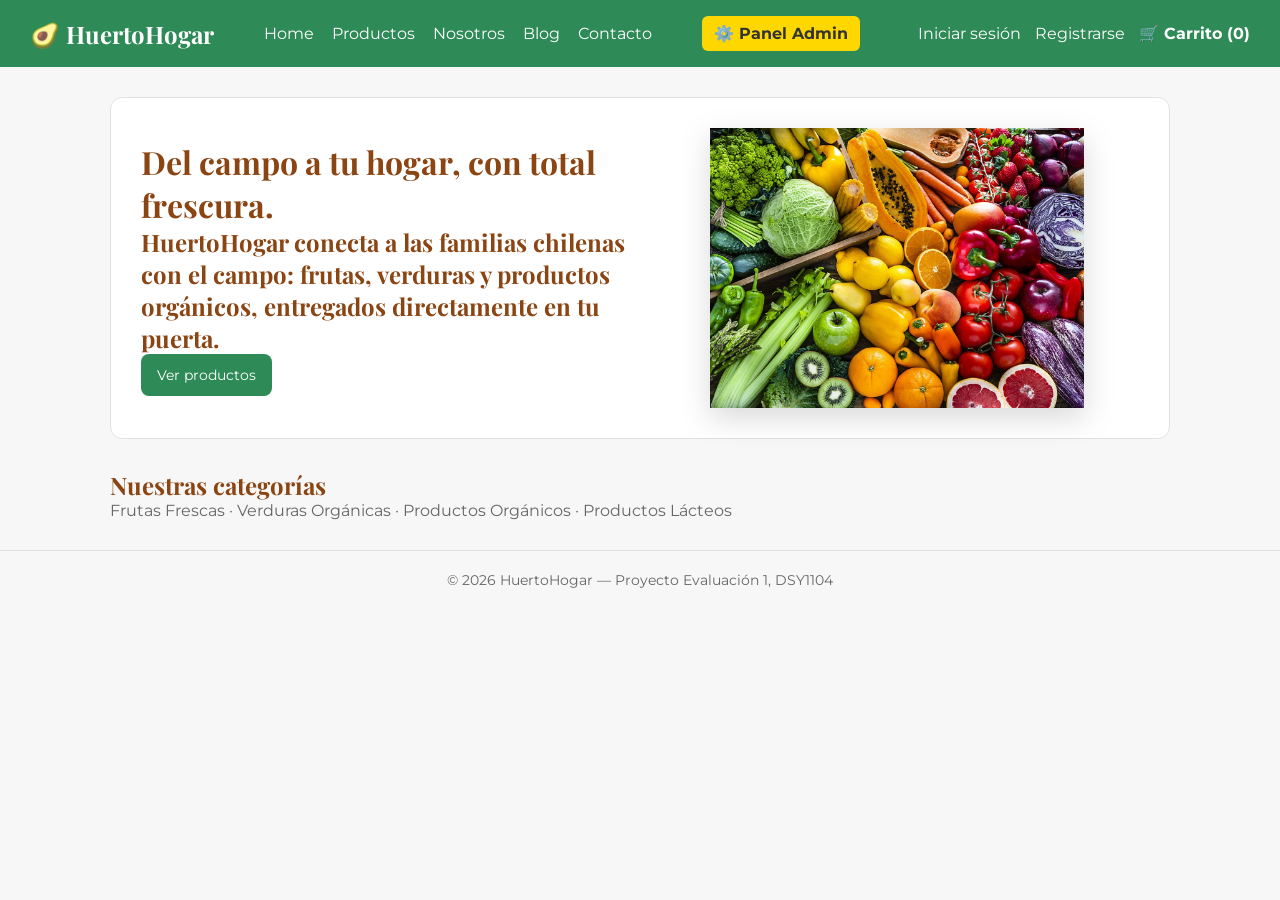
<file: index.html>
<!DOCTYPE html>
<html lang="es">
<head>
    <meta charset="UTF-8">
    <meta name="viewport" content="width=device-width, initial-scale=1.0">
    <title>HuertoHogar - Frescura del campo a tu hogar</title>

    <!-- Tipografías del caso: Playfair Display (títulos) + Montserrat (texto) -->
    <link rel="preconnect" href="https://fonts.googleapis.com">
    <link href="https://fonts.googleapis.com/css2?family=Playfair+Display:wght@600;700&family=Montserrat:wght@400;600&display=swap" rel="stylesheet">

    <link rel="stylesheet" href="css/style.css">
</head>
<body>

    <!-- ===== ENCABEZADO Y NAVEGACIÓN (se repite en todas las páginas) ===== -->
    <header class="principal">
        <a href="index.html" class="logo">🥑 HuertoHogar</a>

        <nav class="menu">
            <a href="index.html">Home</a>
            <a href="productos.html">Productos</a>
            <a href="nosotros.html">Nosotros</a>
            <a href="blog.html">Blog</a>
            <a href="contacto.html">Contacto</a>
        </nav>

        <div class="acciones-header">
            <!-- Botón directo al Panel Admin (Visible para la presentación) -->
            <a href="admin/productos.html" style="background-color: #FFD700; color: #333; padding: 8px 12px; border-radius: 6px; font-weight: bold; margin-right: 15px; text-decoration: none;">⚙️ Panel Admin</a>

            <!-- Saludo al usuario -->
            <span id="usuario-nav" style="color: white; font-weight: bold; margin-right: 15px;"></span>
            
            <!-- Botones de invitado -->
            <a href="login.html" id="link-login">Iniciar sesión</a>
            <a href="registro.html" id="link-registro">Registrarse</a>
            
            <!-- Botón de usuario logueado (Oculto por defecto) -->
            <a href="#" id="link-logout" style="display: none;" onclick="cerrarSesion()">Cerrar sesión</a>
            
            <!-- Carrito -->
            <a href="carrito.html" class="carrito-boton" id="contador-carrito">🛒 Carrito (0)</a>
        </div>
    </header>
    <!-- ===== FIN ENCABEZADO ===== -->

    <main>
        <section class="hero">
            <div class="hero-texto">
                <h1>Del campo a tu hogar, con total frescura.</h1>
                
                <p>
                    <h2>HuertoHogar conecta a las familias chilenas con el campo: frutas,
                    verduras y productos orgánicos, entregados directamente en tu puerta.</h2>
                </p>
                <a href="productos.html" class="boton">Ver productos</a>
            </div>
            <div class="hero-imagen">
                <img class="hero-imagen" src="imagenes/FrescosHuerto.jpg" alt="Productos frescos de HuertoHogar">
            </div>
        </section>

        <section>
            <h2>Nuestras categorías</h2>
            <p style="color:#666666;">
                Frutas Frescas · Verduras Orgánicas · Productos Orgánicos · Productos Lácteos
            </p>
        </section>
    </main>

    <!-- ===== PIE DE PÁGINA (se repite en todas las páginas) ===== -->
    <footer class="principal">
        <p>&copy; 2026 HuertoHogar — Proyecto Evaluación 1, DSY1104</p>
    </footer>
    <!-- ===== FIN PIE DE PÁGINA ===== -->

    <script src="js/comun.js"></script>

</body>
</html>
</file>
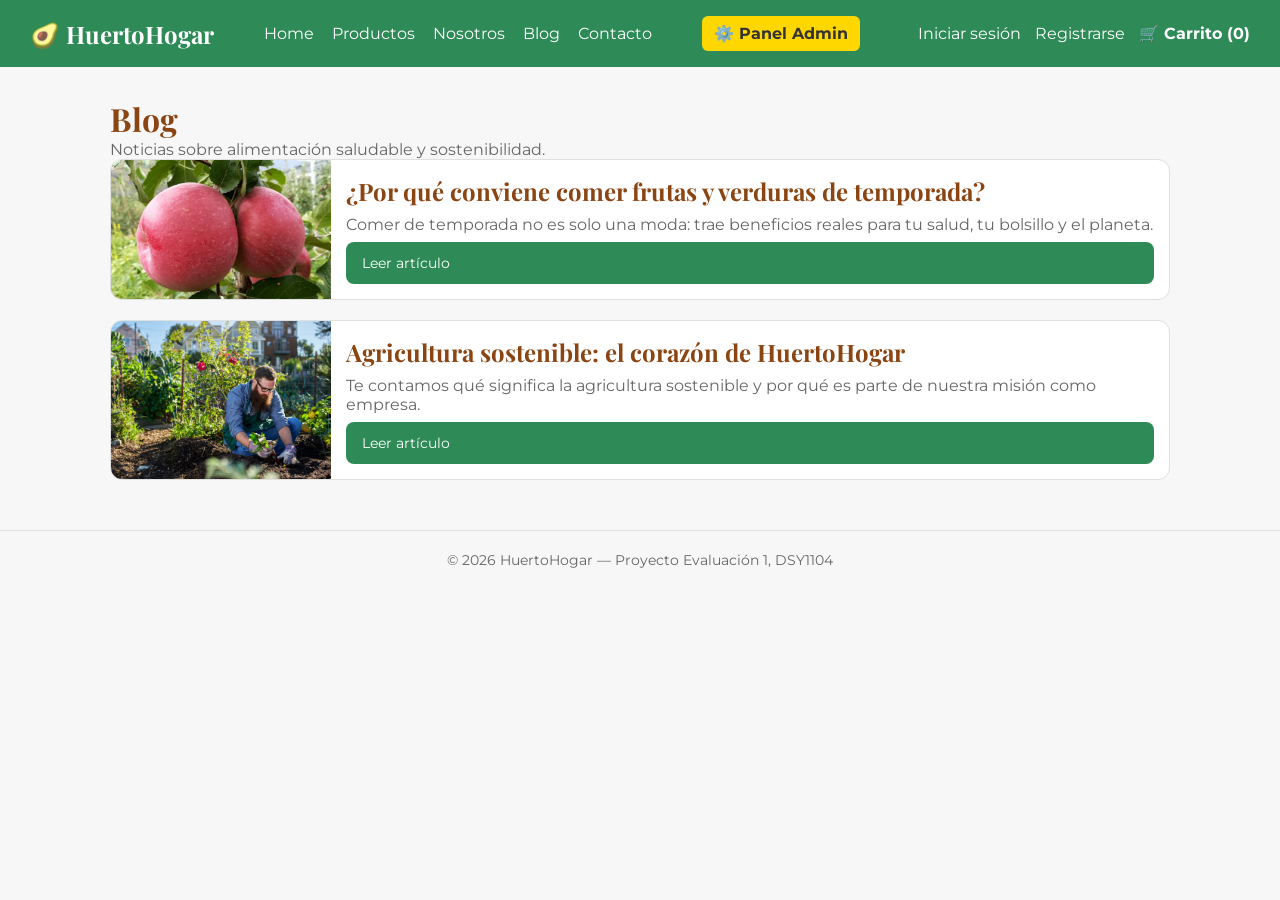
<file: blog.html>
<!DOCTYPE html>
<html lang="es">
<head>
    <meta charset="UTF-8">
    <meta name="viewport" content="width=device-width, initial-scale=1.0">
    <title>HuertoHogar - Blog</title>
    <link rel="preconnect" href="https://fonts.googleapis.com">
    <link href="https://fonts.googleapis.com/css2?family=Playfair+Display:wght@600;700&family=Montserrat:wght@400;600&display=swap" rel="stylesheet">
    <link rel="stylesheet" href="css/style.css">
</head>
<body>

    <header class="principal">
        <a href="index.html" class="logo">🥑 HuertoHogar</a>

        <nav class="menu">
            <a href="index.html">Home</a>
            <a href="productos.html">Productos</a>
            <a href="nosotros.html">Nosotros</a>
            <a href="blog.html">Blog</a>
            <a href="contacto.html">Contacto</a>
        </nav>

        <div class="acciones-header">
            <!-- Botón directo al Panel Admin (Visible para la presentación) -->
            <a href="admin/productos.html" style="background-color: #FFD700; color: #333; padding: 8px 12px; border-radius: 6px; font-weight: bold; margin-right: 15px; text-decoration: none;">⚙️ Panel Admin</a>

            <!-- Saludo al usuario -->
            <span id="usuario-nav" style="color: white; font-weight: bold; margin-right: 15px;"></span>
            
            <!-- Botones de invitado -->
            <a href="login.html" id="link-login">Iniciar sesión</a>
            <a href="registro.html" id="link-registro">Registrarse</a>
            
            <!-- Botón de usuario logueado (Oculto por defecto) -->
            <a href="#" id="link-logout" style="display: none;" onclick="cerrarSesion()">Cerrar sesión</a>
            
            <!-- Carrito -->
            <a href="carrito.html" class="carrito-boton" id="contador-carrito">🛒 Carrito (0)</a>
        </div>
    </header>

    <main>
        <h1>Blog</h1>
        <p style="color:#666666;">Noticias sobre alimentación saludable y sostenibilidad.</p>
        <section id="lista-articulos-blog"></section>
    </main>

    <footer class="principal">
        <p>&copy; 2026 HuertoHogar — Proyecto Evaluación 1, DSY1104</p>
    </footer>

    <script src="js/comun.js"></script>
    <script src="js/blog.js"></script>
    <script>
        mostrarArticulosBlog("lista-articulos-blog");
    </script>

</body>
</html>
</file>
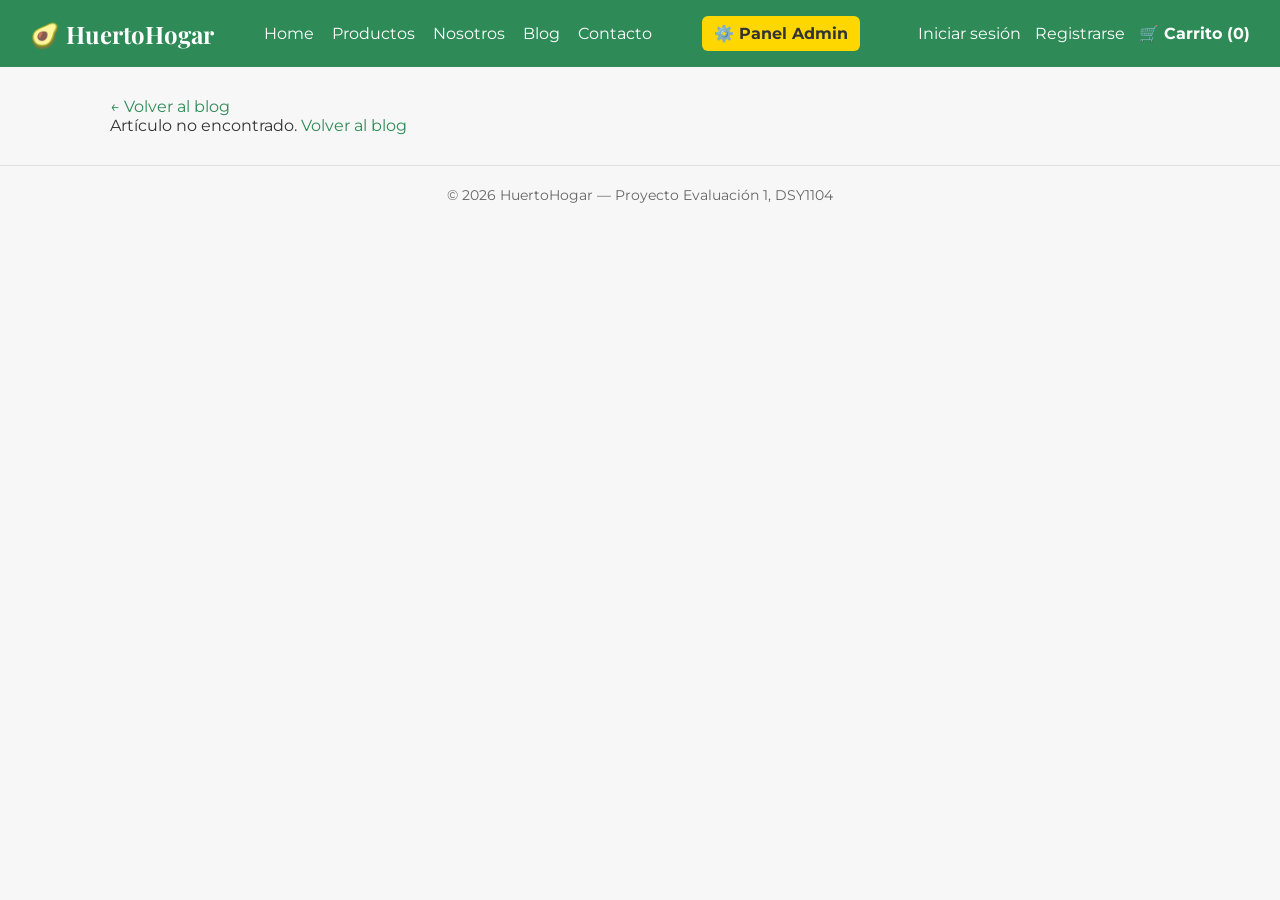
<file: blog_detalle.html>
<!DOCTYPE html>
<html lang="es">
<head>
    <meta charset="UTF-8">
    <meta name="viewport" content="width=device-width, initial-scale=1.0">
    <title>HuertoHogar - Detalle del blog</title>
    <link rel="preconnect" href="https://fonts.googleapis.com">
    <link href="https://fonts.googleapis.com/css2?family=Playfair+Display:wght@600;700&family=Montserrat:wght@400;600&display=swap" rel="stylesheet">
    <link rel="stylesheet" href="css/style.css">
</head>
<body>

    <header class="principal">
        <a href="index.html" class="logo">🥑 HuertoHogar</a>

        <nav class="menu">
            <a href="index.html">Home</a>
            <a href="productos.html">Productos</a>
            <a href="nosotros.html">Nosotros</a>
            <a href="blog.html">Blog</a>
            <a href="contacto.html">Contacto</a>
        </nav>

       <div class="acciones-header">
            <!-- Botón directo al Panel Admin (Visible para la presentación) -->
            <a href="admin/productos.html" style="background-color: #FFD700; color: #333; padding: 8px 12px; border-radius: 6px; font-weight: bold; margin-right: 15px; text-decoration: none;">⚙️ Panel Admin</a>

            <!-- Saludo al usuario -->
            <span id="usuario-nav" style="color: white; font-weight: bold; margin-right: 15px;"></span>
            
            <!-- Botones de invitado -->
            <a href="login.html" id="link-login">Iniciar sesión</a>
            <a href="registro.html" id="link-registro">Registrarse</a>
            
            <!-- Botón de usuario logueado (Oculto por defecto) -->
            <a href="#" id="link-logout" style="display: none;" onclick="cerrarSesion()">Cerrar sesión</a>
            
            <!-- Carrito -->
            <a href="carrito.html" class="carrito-boton" id="contador-carrito">🛒 Carrito (0)</a>
        </div>
    </header>

    <main>
        <p><a href="blog.html">&larr; Volver al blog</a></p>

        <article id="detalle-blog">
            <p>Cargando artículo...</p>
        </article>
    </main>

    <footer class="principal">
        <p>&copy; 2026 HuertoHogar — Proyecto Evaluación 1, DSY1104</p>
    </footer>

    <script src="js/producto.js"></script>
    <script src="js/carrito.js"></script>
    <script src="js/blog.js"></script>
    <script>
        actualizarContadorCarrito();

        const idBlog = Number(new URLSearchParams(window.location.search).get("id"));
        let articulo = null;

        for (let i = 0; i < articulosBlog.length; i++) {
            if (articulosBlog[i].id === idBlog) {
                articulo = articulosBlog[i];
            }
        }

        const contenedor = document.getElementById("detalle-blog");

        if (articulo != null) {
            contenedor.innerHTML =
                "<img src='" + articulo.imagen + "' alt='" + articulo.titulo + "' style='width:100%; max-height:320px; object-fit:cover; border-radius:12px; margin-bottom:20px;'>" +
                "<h1>" + articulo.titulo + "</h1>" +
                "<p style='color:#333333; line-height:1.7;'>" + articulo.contenido + "</p>";
        } else {
            contenedor.innerHTML = "<p>Artículo no encontrado. <a href='blog.html'>Volver al blog</a></p>";
        }
    </script>

</body>
</html>
</file>
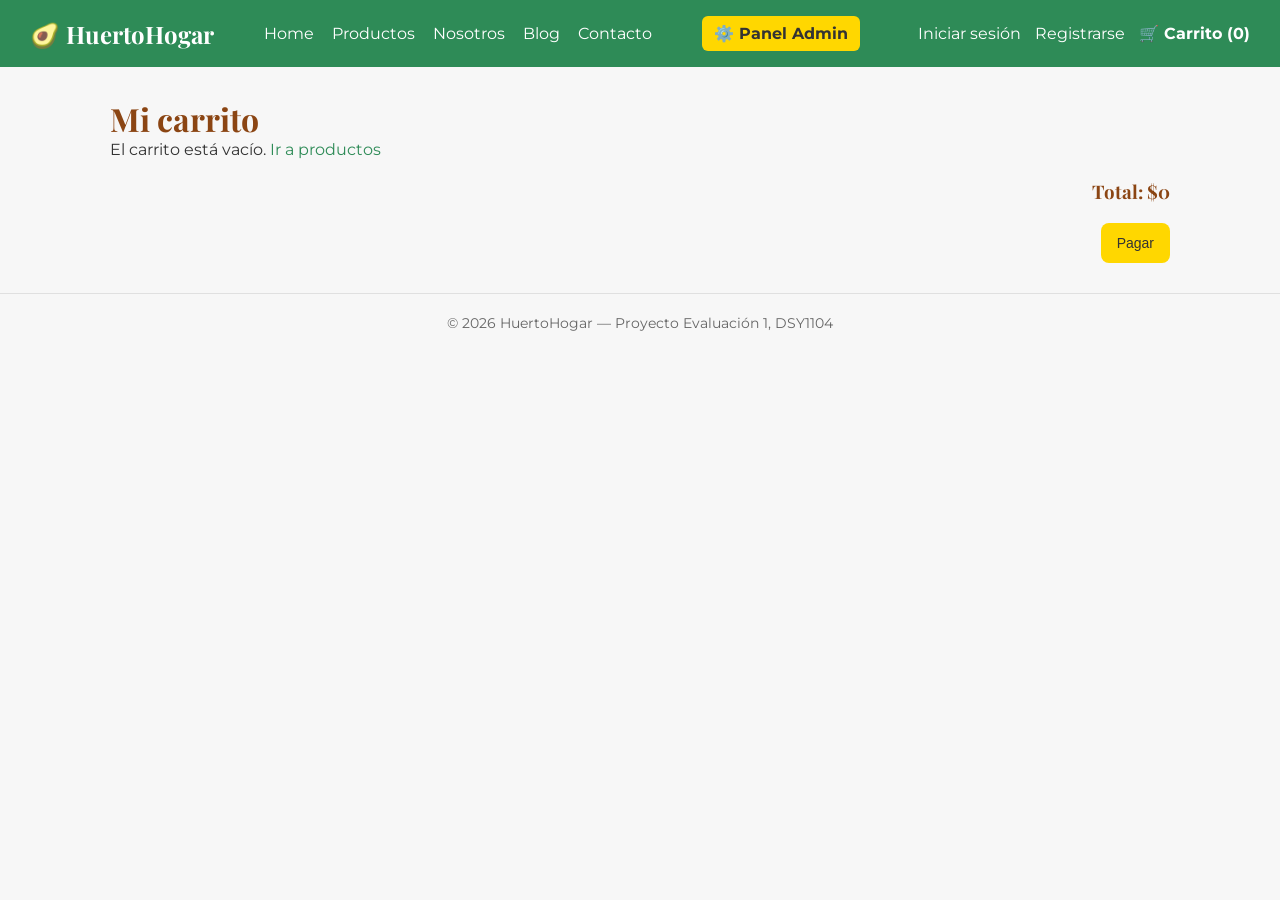
<file: carrito.html>
<!DOCTYPE html>
<html lang="es">
<head>
    <meta charset="UTF-8">
    <meta name="viewport" content="width=device-width, initial-scale=1.0">
    <title>HuertoHogar - Mi carrito</title>
    <link rel="preconnect" href="https://fonts.googleapis.com">
    <link href="https://fonts.googleapis.com/css2?family=Playfair+Display:wght@600;700&family=Montserrat:wght@400;600&display=swap" rel="stylesheet">
    <link rel="stylesheet" href="css/style.css">
</head>
<body>

    <header class="principal">
        <a href="index.html" class="logo">🥑 HuertoHogar</a>

        <nav class="menu">
            <a href="index.html">Home</a>
            <a href="productos.html">Productos</a>
            <a href="nosotros.html">Nosotros</a>
            <a href="blog.html">Blog</a>
            <a href="contacto.html">Contacto</a>
        </nav>

       <div class="acciones-header">
            <!-- Botón directo al Panel Admin (Visible para la presentación) -->
            <a href="admin/productos.html" style="background-color: #FFD700; color: #333; padding: 8px 12px; border-radius: 6px; font-weight: bold; margin-right: 15px; text-decoration: none;">⚙️ Panel Admin</a>

            <!-- Saludo al usuario -->
            <span id="usuario-nav" style="color: white; font-weight: bold; margin-right: 15px;"></span>
            
            <!-- Botones de invitado -->
            <a href="login.html" id="link-login">Iniciar sesión</a>
            <a href="registro.html" id="link-registro">Registrarse</a>
            
            <!-- Botón de usuario logueado (Oculto por defecto) -->
            <a href="#" id="link-logout" style="display: none;" onclick="cerrarSesion()">Cerrar sesión</a>
            
            <!-- Carrito -->
            <a href="carrito.html" class="carrito-boton" id="contador-carrito">🛒 Carrito (0)</a>
        </div>
    </header>

    <main>
        <h1>Mi carrito</h1>
        
        <!-- 1. Aquí es donde JS inyectará las filas de productos -->
        <div id="items-carrito">
            <!-- Esto se llenará automáticamente -->
        </div>

        <div style="text-align: right; margin-top: 20px;">
            <!-- 2. Aquí es donde JS inyectará el precio total -->
            <h3>Total: <span id="total-carrito">$0</span></h3>
            <br>
            <button class="boton boton-oferta" onclick="pagar()">Pagar</button>
        </div>
    </main>

    <!-- PIE DE PÁGINA (Mantén el que ya tienes) -->
    <footer class="principal">
        <p>&copy; 2026 HuertoHogar — Proyecto Evaluación 1, DSY1104</p>
    </footer>

    <!-- 3. Orden estricto de los scripts -->
    <script src="js/comun.js"></script>
    <script src="js/producto.js"></script> <!-- El catálogo DEBE cargar antes que el carrito -->
    <script src="js/carrito.js"></script>
    
    <!-- 4. La chispa de encendido: llamamos a la función apenas abre la página -->
    <script>
        mostrarCarrito();
    </script>
</body>
</html>
</file>
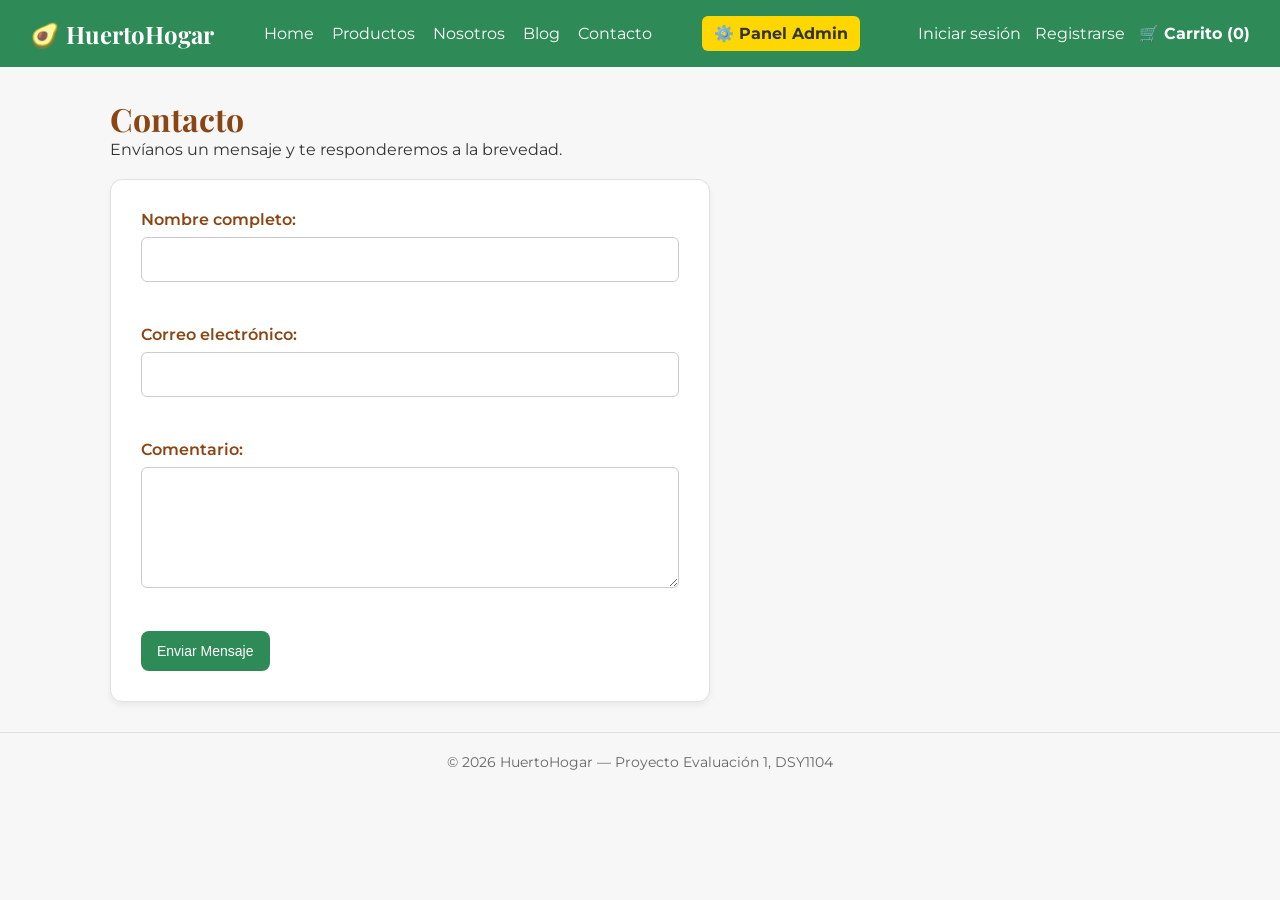
<file: contacto.html>
<!DOCTYPE html>
<html lang="es">
<head>
    <meta charset="UTF-8">
    <meta name="viewport" content="width=device-width, initial-scale=1.0">
    <title>HuertoHogar - Contacto</title>
    <link rel="preconnect" href="https://fonts.googleapis.com">
    <link href="https://fonts.googleapis.com/css2?family=Playfair+Display:wght@600;700&family=Montserrat:wght@400;600&display=swap" rel="stylesheet">
    <link rel="stylesheet" href="css/style.css">
</head>
<body>

    <header class="principal">
        <a href="index.html" class="logo">🥑 HuertoHogar</a>

        <nav class="menu">
            <a href="index.html">Home</a>
            <a href="productos.html">Productos</a>
            <a href="nosotros.html">Nosotros</a>
            <a href="blog.html">Blog</a>
            <a href="contacto.html">Contacto</a>
        </nav>

       <div class="acciones-header">
            <!-- Botón directo al Panel Admin (Visible para la presentación) -->
            <a href="admin/productos.html" style="background-color: #FFD700; color: #333; padding: 8px 12px; border-radius: 6px; font-weight: bold; margin-right: 15px; text-decoration: none;">⚙️ Panel Admin</a>

            <!-- Saludo al usuario -->
            <span id="usuario-nav" style="color: white; font-weight: bold; margin-right: 15px;"></span>
            
            <!-- Botones de invitado -->
            <a href="login.html" id="link-login">Iniciar sesión</a>
            <a href="registro.html" id="link-registro">Registrarse</a>
            
            <!-- Botón de usuario logueado (Oculto por defecto) -->
            <a href="#" id="link-logout" style="display: none;" onclick="cerrarSesion()">Cerrar sesión</a>
            
            <!-- Carrito -->
            <a href="carrito.html" class="carrito-boton" id="contador-carrito">🛒 Carrito (0)</a>
        </div>
    </header>

    <main>
       <h1>Contacto</h1>
        <p>Envíanos un mensaje y te responderemos a la brevedad.</p>

        <!-- Formulario con sus identificadores -->
        <form id="form-contacto" class="formulario">
            <div class="grupo-form">
                <label for="nombre">Nombre completo:</label>
                <input type="text" id="nombre" name="nombre">
                <span id="error-nombre" class="mensaje-error"></span>
            </div>

            <div class="grupo-form">
                <label for="correo">Correo electrónico:</label>
                <input type="email" id="correo" name="correo">
                <span id="error-correo" class="mensaje-error"></span>
            </div>

            <div class="grupo-form">
                <label for="comentario">Comentario:</label>
                <textarea id="comentario" name="comentario" rows="5"></textarea>
                <span id="error-comentario" class="mensaje-error"></span>
            </div>

            <button type="submit" class="boton">Enviar Mensaje</button>
            <p id="mensaje-exito" style="color: green; display: none; margin-top: 15px; font-weight: bold;">¡Mensaje enviado correctamente!</p>
        </form>
    </main>

    <footer class="principal">
        <p>&copy; 2026 HuertoHogar — Proyecto Evaluación 1, DSY1104</p>
    </footer>

    <script src="js/comun.js"></script>
    <script src="js/contacto.js"></script>

</body>
</html>
</file>
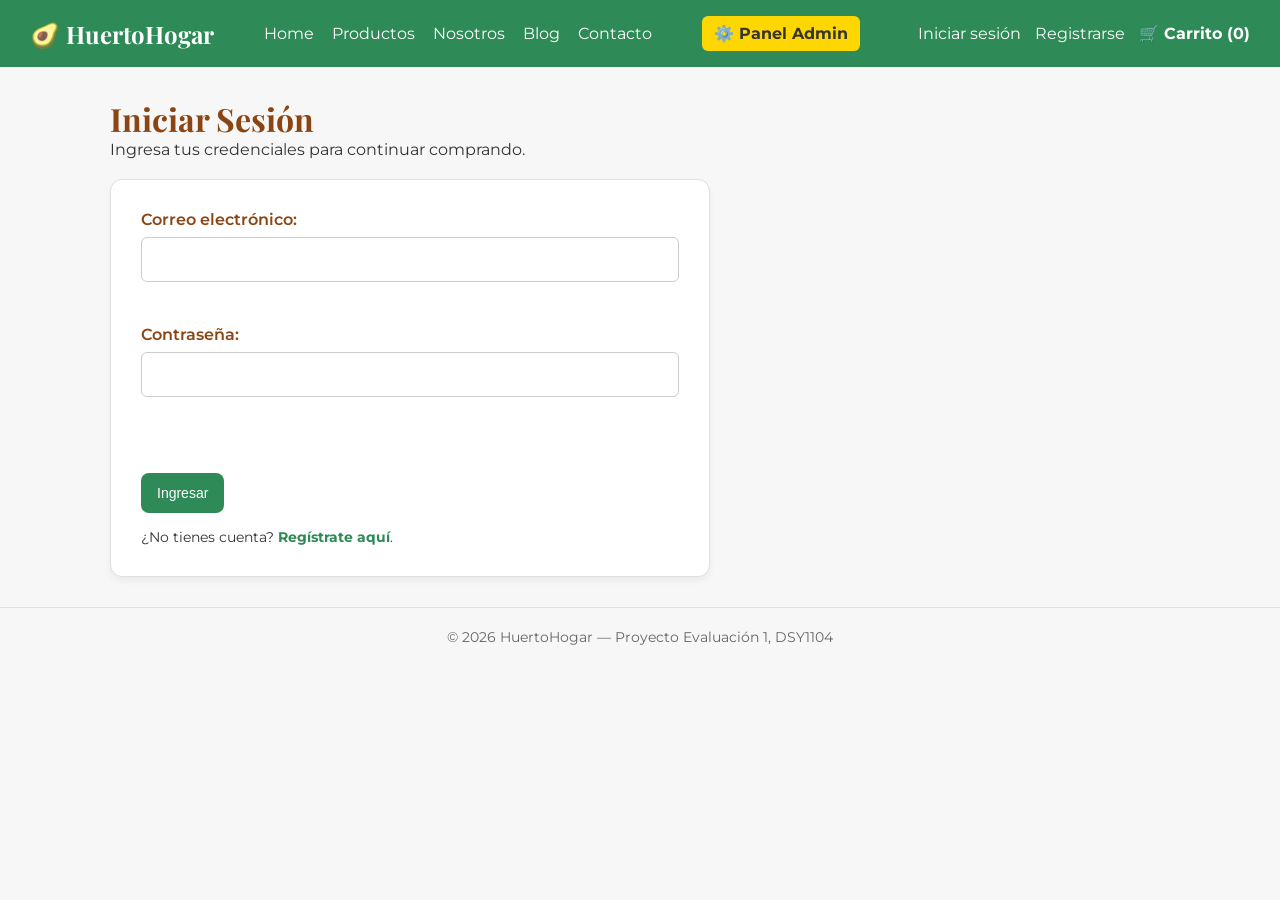
<file: login.html>
<!DOCTYPE html>
<html lang="es">
<head>
    <meta charset="UTF-8">
    <meta name="viewport" content="width=device-width, initial-scale=1.0">
    <title>HuertoHogar - Iniciar sesión</title>
    <link rel="preconnect" href="https://fonts.googleapis.com">
    <link href="https://fonts.googleapis.com/css2?family=Playfair+Display:wght@600;700&family=Montserrat:wght@400;600&display=swap" rel="stylesheet">
    <link rel="stylesheet" href="css/style.css">
</head>
<body>

    <header class="principal">
        <a href="index.html" class="logo">🥑 HuertoHogar</a>

        <nav class="menu">
            <a href="index.html">Home</a>
            <a href="productos.html">Productos</a>
            <a href="nosotros.html">Nosotros</a>
            <a href="blog.html">Blog</a>
            <a href="contacto.html">Contacto</a>
        </nav>

        <div class="acciones-header">
            <!-- Botón directo al Panel Admin (Visible para la presentación) -->
            <a href="admin/productos.html" style="background-color: #FFD700; color: #333; padding: 8px 12px; border-radius: 6px; font-weight: bold; margin-right: 15px; text-decoration: none;">⚙️ Panel Admin</a>

            <!-- Saludo al usuario -->
            <span id="usuario-nav" style="color: white; font-weight: bold; margin-right: 15px;"></span>
            
            <!-- Botones de invitado -->
            <a href="login.html" id="link-login">Iniciar sesión</a>
            <a href="registro.html" id="link-registro">Registrarse</a>
            
            <!-- Botón de usuario logueado (Oculto por defecto) -->
            <a href="#" id="link-logout" style="display: none;" onclick="cerrarSesion()">Cerrar sesión</a>
            
            <!-- Carrito -->
            <a href="carrito.html" class="carrito-boton" id="contador-carrito">🛒 Carrito (0)</a>
        </div>
    </header>

    <main>
        <h1>Iniciar Sesión</h1>
        <p>Ingresa tus credenciales para continuar comprando.</p>

        <!-- Formulario de Login -->
        <form id="form-login" class="formulario">
            <div class="grupo-form">
                <label for="correo-login">Correo electrónico:</label>
                <input type="email" id="correo-login" name="correo">
                <span id="error-correo-login" class="mensaje-error"></span>
            </div>

            <div class="grupo-form">
                <label for="pass-login">Contraseña:</label>
                <input type="password" id="pass-login" name="password">
                <span id="error-pass-login" class="mensaje-error"></span>
            </div>

            <!-- Aquí mostraremos si la clave está mal o no existe la cuenta -->
            <span id="mensaje-general-login" class="mensaje-error" style="display: block; margin-bottom: 15px; font-weight: bold;"></span>

            <button type="submit" class="boton">Ingresar</button>
            <p style="margin-top: 15px; font-size: 14px;">¿No tienes cuenta? <a href="registro.html" style="font-weight: bold;">Regístrate aquí</a>.</p>
        </form>
    </main>

    <footer class="principal">
        <p>&copy; 2026 HuertoHogar — Proyecto Evaluación 1, DSY1104</p>
    </footer>

    <script src="js/comun.js"></script>
    <script src="js/login.js"></script>

</body>
</html>
</file>
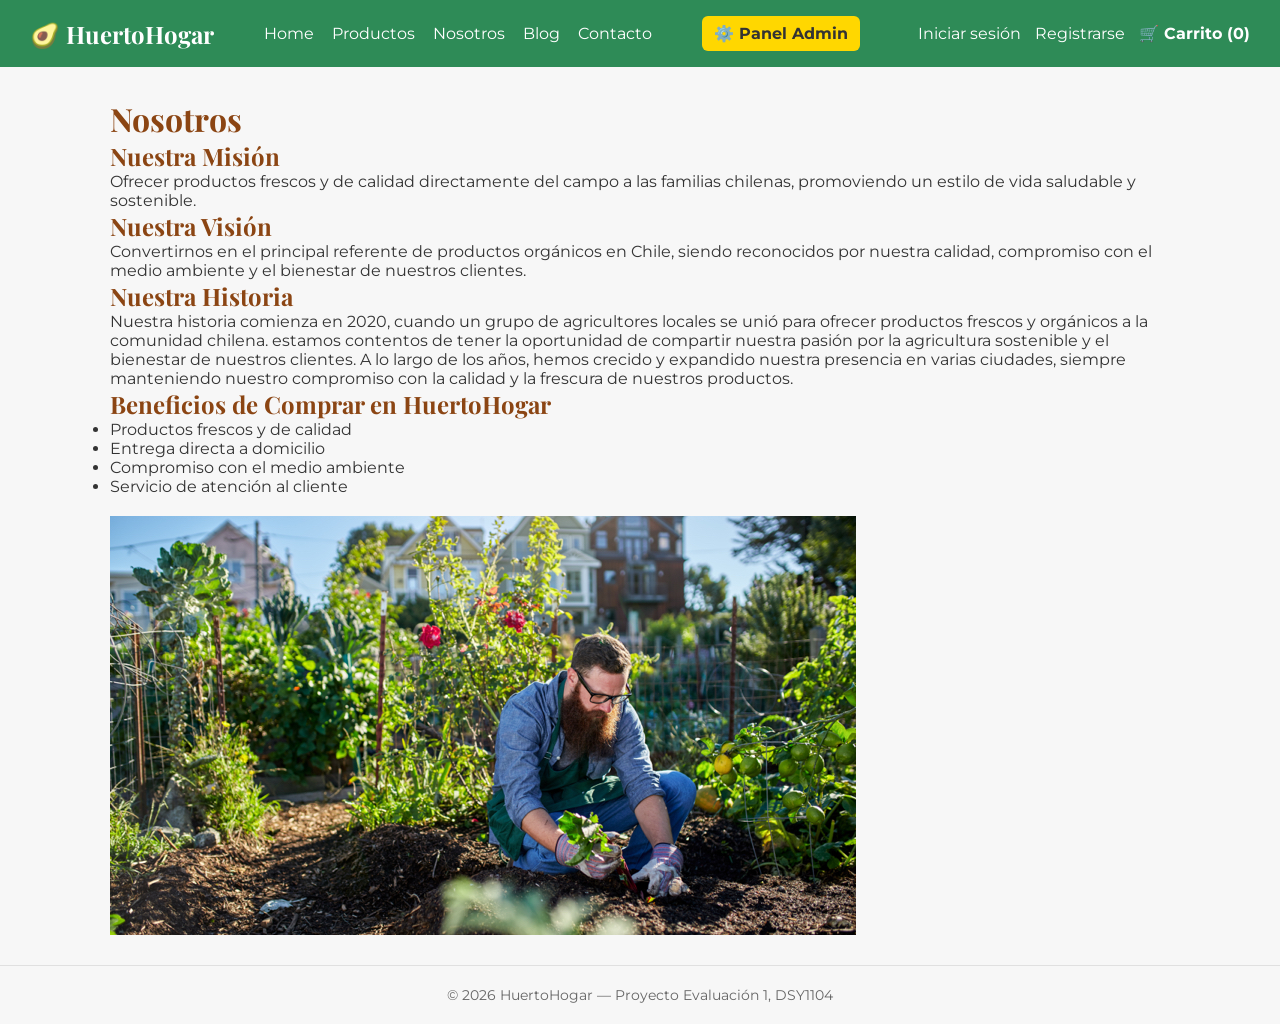
<file: nosotros.html>
<!DOCTYPE html>
<html lang="es">
<head>
    <meta charset="UTF-8">
    <meta name="viewport" content="width=device-width, initial-scale=1.0">
    <title>HuertoHogar - Nosotros</title>
    <link rel="preconnect" href="https://fonts.googleapis.com">
    <link href="https://fonts.googleapis.com/css2?family=Playfair+Display:wght@600;700&family=Montserrat:wght@400;600&display=swap" rel="stylesheet">
    <link rel="stylesheet" href="css/style.css">
</head>
<body>

    <header class="principal">
        <a href="index.html" class="logo">🥑 HuertoHogar</a>

        <nav class="menu">
            <a href="index.html">Home</a>
            <a href="productos.html">Productos</a>
            <a href="nosotros.html">Nosotros</a>
            <a href="blog.html">Blog</a>
            <a href="contacto.html">Contacto</a>
        </nav>

        <div class="acciones-header">
            <!-- Botón directo al Panel Admin (Visible para la presentación) -->
            <a href="admin/productos.html" style="background-color: #FFD700; color: #333; padding: 8px 12px; border-radius: 6px; font-weight: bold; margin-right: 15px; text-decoration: none;">⚙️ Panel Admin</a>

            <!-- Saludo al usuario -->
            <span id="usuario-nav" style="color: white; font-weight: bold; margin-right: 15px;"></span>
            
            <!-- Botones de invitado -->
            <a href="login.html" id="link-login">Iniciar sesión</a>
            <a href="registro.html" id="link-registro">Registrarse</a>
            
            <!-- Botón de usuario logueado (Oculto por defecto) -->
            <a href="#" id="link-logout" style="display: none;" onclick="cerrarSesion()">Cerrar sesión</a>
            
            <!-- Carrito -->
            <a href="carrito.html" class="carrito-boton" id="contador-carrito">🛒 Carrito (0)</a>
        </div>
    </header>

    <main>
        <h1>Nosotros</h1>

        <h2>Nuestra Misión</h2>
        <p>Ofrecer productos frescos y de calidad directamente del campo a las familias chilenas, promoviendo un estilo de vida saludable y sostenible.</p>

        <h2>Nuestra Visión</h2>
        <p>Convertirnos en el principal referente de productos orgánicos en Chile, siendo reconocidos por nuestra calidad, compromiso con el medio ambiente y el bienestar de nuestros clientes.</p>

        <h2>Nuestra Historia</h2>
        <p>Nuestra historia comienza en 2020, cuando un grupo de agricultores locales se unió para ofrecer productos frescos y orgánicos a la comunidad chilena.
            estamos contentos de tener la oportunidad de compartir nuestra pasión por la agricultura sostenible y el bienestar de nuestros clientes. A lo largo de los años, hemos crecido y expandido nuestra presencia en varias ciudades, siempre manteniendo nuestro compromiso con la calidad y la frescura de nuestros productos.
        </p>
        
        <h2>Beneficios de Comprar en HuertoHogar</h2>

        <ul>
            <li>Productos frescos y de calidad</li>
            <li>Entrega directa a domicilio</li>
            <li>Compromiso con el medio ambiente</li>
            <li>Servicio de atención al cliente</li>
        </ul>

    <img src="imagenes/Huertos_746x419_Huerto.jpg" alt="Huerto de HuertoHogar" style="margin-top: 20px;">

    </main>

    <footer class="principal">
        <p>&copy; 2026 HuertoHogar — Proyecto Evaluación 1, DSY1104</p>
    </footer>

    <script src="js/comun.js"></script>

</body>
</html>
</file>
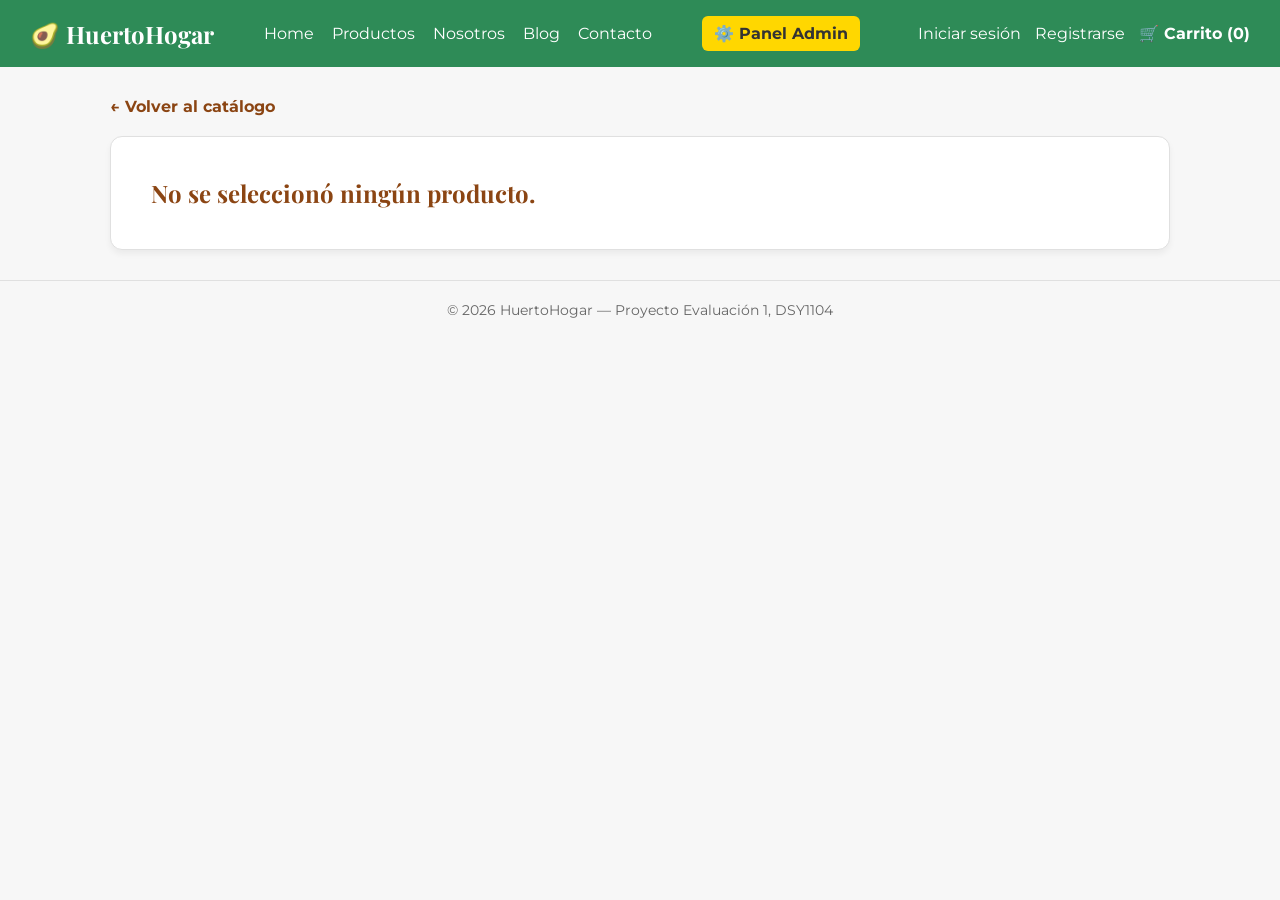
<file: producto-detalle.html>
<!DOCTYPE html>
<html lang="es">
<head>
    <meta charset="UTF-8">
    <meta name="viewport" content="width=device-width, initial-scale=1.0">
    <title>Detalle de Producto - HuertoHogar</title>
    <link rel="preconnect" href="https://fonts.googleapis.com">
    <link href="https://fonts.googleapis.com/css2?family=Playfair+Display:wght@600;700&family=Montserrat:wght@400;600&display=swap" rel="stylesheet">
    <link rel="stylesheet" href="css/style.css">
</head>
<body>

    <header class="principal">
        <a href="index.html" class="logo">🥑 HuertoHogar</a>

        <nav class="menu">
            <a href="index.html">Home</a>
            <a href="productos.html">Productos</a>
            <a href="nosotros.html">Nosotros</a>
            <a href="blog.html">Blog</a>
            <a href="contacto.html">Contacto</a>
        </nav>

       <div class="acciones-header">
            <!-- Botón directo al Panel Admin (Visible para la presentación) -->
            <a href="admin/productos.html" style="background-color: #FFD700; color: #333; padding: 8px 12px; border-radius: 6px; font-weight: bold; margin-right: 15px; text-decoration: none;">⚙️ Panel Admin</a>

            <!-- Saludo al usuario -->
            <span id="usuario-nav" style="color: white; font-weight: bold; margin-right: 15px;"></span>
            
            <!-- Botones de invitado -->
            <a href="login.html" id="link-login">Iniciar sesión</a>
            <a href="registro.html" id="link-registro">Registrarse</a>
            
            <!-- Botón de usuario logueado (Oculto por defecto) -->
            <a href="#" id="link-logout" style="display: none;" onclick="cerrarSesion()">Cerrar sesión</a>
            
            <!-- Carrito -->
            <a href="carrito.html" class="carrito-boton" id="contador-carrito">🛒 Carrito (0)</a>
        </div>
    </header>

    <main>
        <!-- Botón para volver atrás -->
        <a href="productos.html" style="margin-bottom: 20px; display: inline-block; color: var(--marron-claro); font-weight: bold;">&larr; Volver al catálogo</a>
        
        <!-- Contenedor vacío donde JS inyectará el detalle del producto -->
        <div id="detalle-contenedor" style="display: flex; flex-wrap: wrap; gap: 40px; background: white; padding: 40px; border-radius: 12px; border: 1px solid #e0e0e0; box-shadow: 0 4px 6px rgba(0,0,0,0.05);">
        </div>
    </main>

    <footer class="principal">
        <p>&copy; 2026 HuertoHogar — Proyecto Evaluación 1, DSY1104</p>
    </footer>

    <script src="js/comun.js"></script>
    <script src="js/producto.js"></script>
    <script src="js/carrito.js"></script>
    
    <!-- Lógica inteligente para leer la URL y mostrar el producto -->
    <script>
        // 1. Atrapamos el parámetro "?id=" de la barra de direcciones del navegador
        const parametrosUrl = new URLSearchParams(window.location.search);
        const idProductoStr = parametrosUrl.get("id");

        if (idProductoStr !== null) {
            const idBuscado = parseInt(idProductoStr);
            let productoEncontrado = null;

            // 2. Buscamos el producto en nuestro catálogo
            for (let i = 0; i < productos.length; i++) {
                if (productos[i].id === idBuscado) {
                    productoEncontrado = productos[i];
                    break;
                }
            }

            // 3. Dibujamos la vista ampliada
            if (productoEncontrado !== null) {
                const contenedor = document.getElementById("detalle-contenedor");
                let html = "";
                
                
               // Zona de imagen (izquierda)
                html += "<div style='flex: 1; min-width: 300px; display: flex; align-items: flex-start; justify-content: center;'>";
                html += "<img src='" + productoEncontrado.imagen + "' alt='" + productoEncontrado.nombre + "' style='width: 100%; max-width: 450px; border-radius: 12px; box-shadow: 0 4px 10px rgba(0,0,0,0.08); object-fit: cover;'>";
                html += "</div>";
                
                // Zona de información (derecha)
                html += "<div style='flex: 1; min-width: 300px; display: flex; flex-direction: column; justify-content: center;'>";
                html += "<p style='color: var(--gris-medio); margin-bottom: 10px; font-weight: 600; text-transform: uppercase; font-size: 13px;'>" + productoEncontrado.categoria + "</p>";
                html += "<h1 style='margin-top: 0; margin-bottom: 15px; font-size: 36px;'>" + productoEncontrado.nombre + "</h1>";
                html += "<h2 style='color: var(--verde-esmeralda); font-size: 28px; margin-bottom: 20px;'>$" + productoEncontrado.precio.toLocaleString("es-CL") + " <span style='font-size: 16px; color: var(--gris-medio); font-family: Montserrat, sans-serif; font-weight: normal;'>/ " + productoEncontrado.unidad + "</span></h2>";
                html += "<p style='margin-bottom: 25px; line-height: 1.6; font-size: 17px;'>" + productoEncontrado.descripcion + "</p>";
                html += "<p style='font-weight: bold; margin-bottom: 30px; font-size: 15px; color: var(--gris-oscuro);'>Stock disponible: " + productoEncontrado.stock + " unidades</p>";

                // Botón de compra
                if (productoEncontrado.stock > 0) {
                    html += "<button class='boton' style='font-size: 18px; padding: 15px 30px;' onclick='agregarAlCarrito(" + productoEncontrado.id + ", 1)'>Añadir al carrito 🛒</button>";
                } else {
                    html += "<button class='boton' disabled style='font-size: 18px; padding: 15px 30px; background-color: #ccc; cursor: not-allowed;'>Agotado</button>";
                }

                html += "</div>";
                contenedor.innerHTML = html;
            } else {
                document.getElementById("detalle-contenedor").innerHTML = "<h2>Producto no encontrado en el catálogo.</h2>";
            }
        } else {
            document.getElementById("detalle-contenedor").innerHTML = "<h2>No se seleccionó ningún producto.</h2>";
        }
    </script>
</body>
</html>
</file>
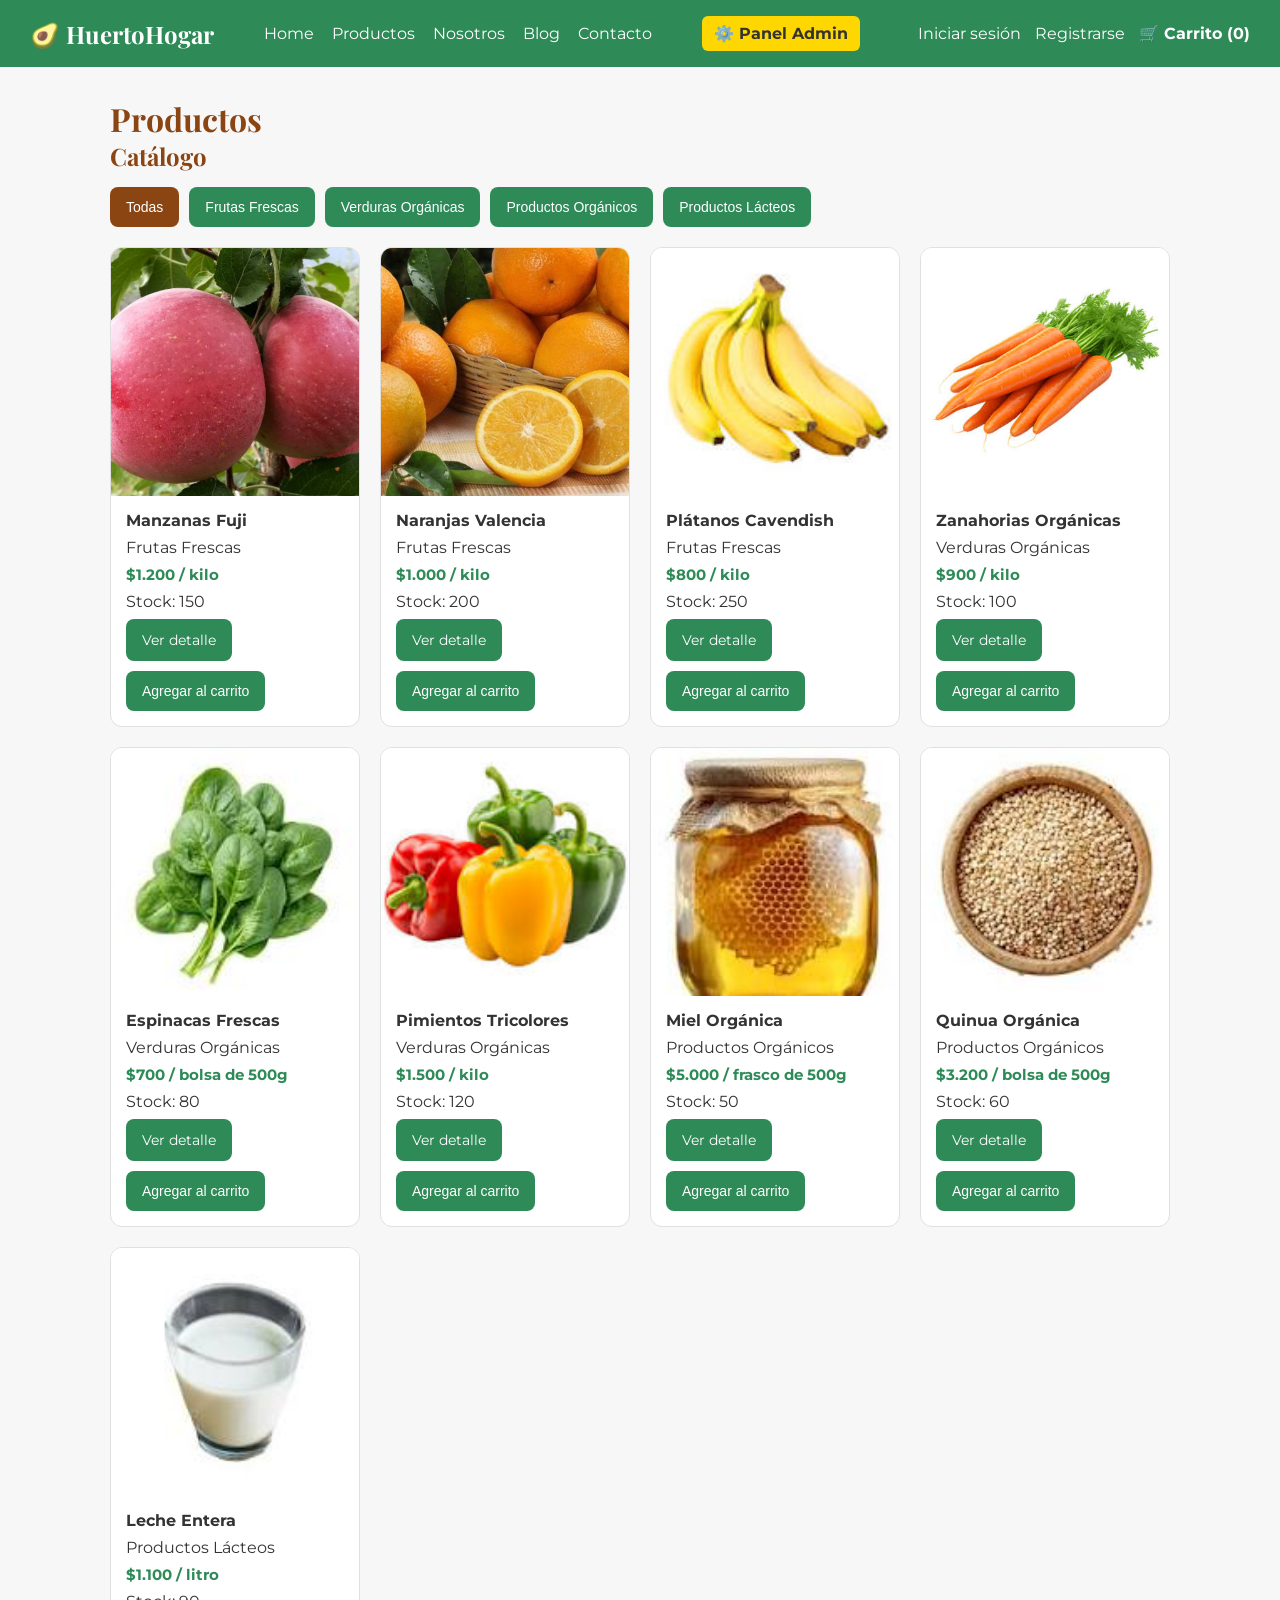
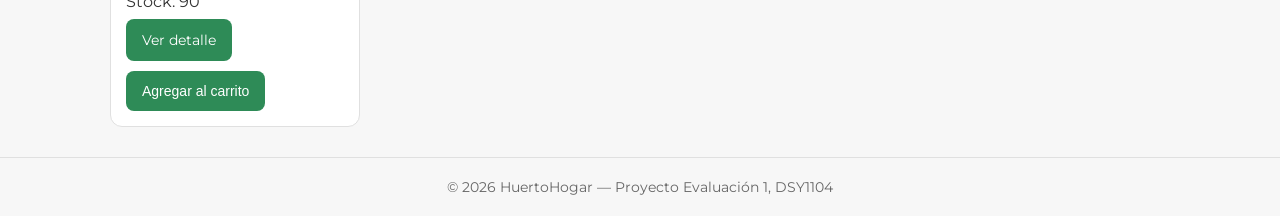
<file: productos.html>
<!DOCTYPE html>
<html lang="es">
<head>
    <meta charset="UTF-8">
    <meta name="viewport" content="width=device-width, initial-scale=1.0">
    <title>HuertoHogar - Productos</title>
    <link rel="preconnect" href="https://fonts.googleapis.com">
    <link href="https://fonts.googleapis.com/css2?family=Playfair+Display:wght@600;700&family=Montserrat:wght@400;600&display=swap" rel="stylesheet">
    <link rel="stylesheet" href="css/style.css">
</head>
<body>

    <header class="principal">
        <a href="index.html" class="logo">🥑 HuertoHogar</a>

        <nav class="menu">
            <a href="index.html">Home</a>
            <a href="productos.html">Productos</a>
            <a href="nosotros.html">Nosotros</a>
            <a href="blog.html">Blog</a>
            <a href="contacto.html">Contacto</a>
        </nav>

       <div class="acciones-header">
            <!-- Botón directo al Panel Admin (Visible para la presentación) -->
            <a href="admin/productos.html" style="background-color: #FFD700; color: #333; padding: 8px 12px; border-radius: 6px; font-weight: bold; margin-right: 15px; text-decoration: none;">⚙️ Panel Admin</a>

            <!-- Saludo al usuario -->
            <span id="usuario-nav" style="color: white; font-weight: bold; margin-right: 15px;"></span>
            
            <!-- Botones de invitado -->
            <a href="login.html" id="link-login">Iniciar sesión</a>
            <a href="registro.html" id="link-registro">Registrarse</a>
            
            <!-- Botón de usuario logueado (Oculto por defecto) -->
            <a href="#" id="link-logout" style="display: none;" onclick="cerrarSesion()">Cerrar sesión</a>
            
            <!-- Carrito -->
            <a href="carrito.html" class="carrito-boton" id="contador-carrito">🛒 Carrito (0)</a>
        </div>
    </header>

    <main>
        <h1>Productos</h1>
        <section class="catalogo" aria-labelledby="titulo-catalogo">
            <h2 id="titulo-catalogo">Catálogo</h2>
            <div id="filtros-categoria" class="filtros-categoria" aria-label="Filtrar por categoría"></div>
            <div id="productos-contenedor" class="grid-productos"></div>
        </section>
    </main>

    <footer class="principal">
        <p>&copy; 2026 HuertoHogar — Proyecto Evaluación 1, DSY1104</p>
    </footer>

    <script src="js/producto.js"></script>
    <script src="js/carrito.js"></script>
    <script src="js/comun.js"></script>
    <script>
        function cargarFiltros() {
            const contenedorFiltros = document.getElementById("filtros-categoria");
            const categorias = productos
                .map(function (producto) {
                    return producto.categoria;
                })
                .filter(function (categoria, indice, lista) {
                    return lista.indexOf(categoria) === indice;
                });

            const categoriasConTodas = ["Todas"].concat(categorias);

            categoriasConTodas.forEach(function (categoria, indice) {
                const boton = document.createElement("button");
                boton.type = "button";
                boton.className = "boton filtro-categoria";
                boton.textContent = categoria;
                boton.addEventListener("click", function () {
                    mostrarProductos(filtrarPorCategoria(categoria), "productos-contenedor");
                    document.querySelectorAll(".filtro-categoria").forEach(function (filtro) {
                        filtro.classList.remove("activo");
                    });
                    boton.classList.add("activo");
                });

                if (indice === 0) {
                    boton.classList.add("activo");
                }

                contenedorFiltros.appendChild(boton);
            });
        }

        cargarFiltros();
        mostrarProductos(filtrarPorCategoria("Todas"), "productos-contenedor");
    </script>
</body>
</html>
</file>
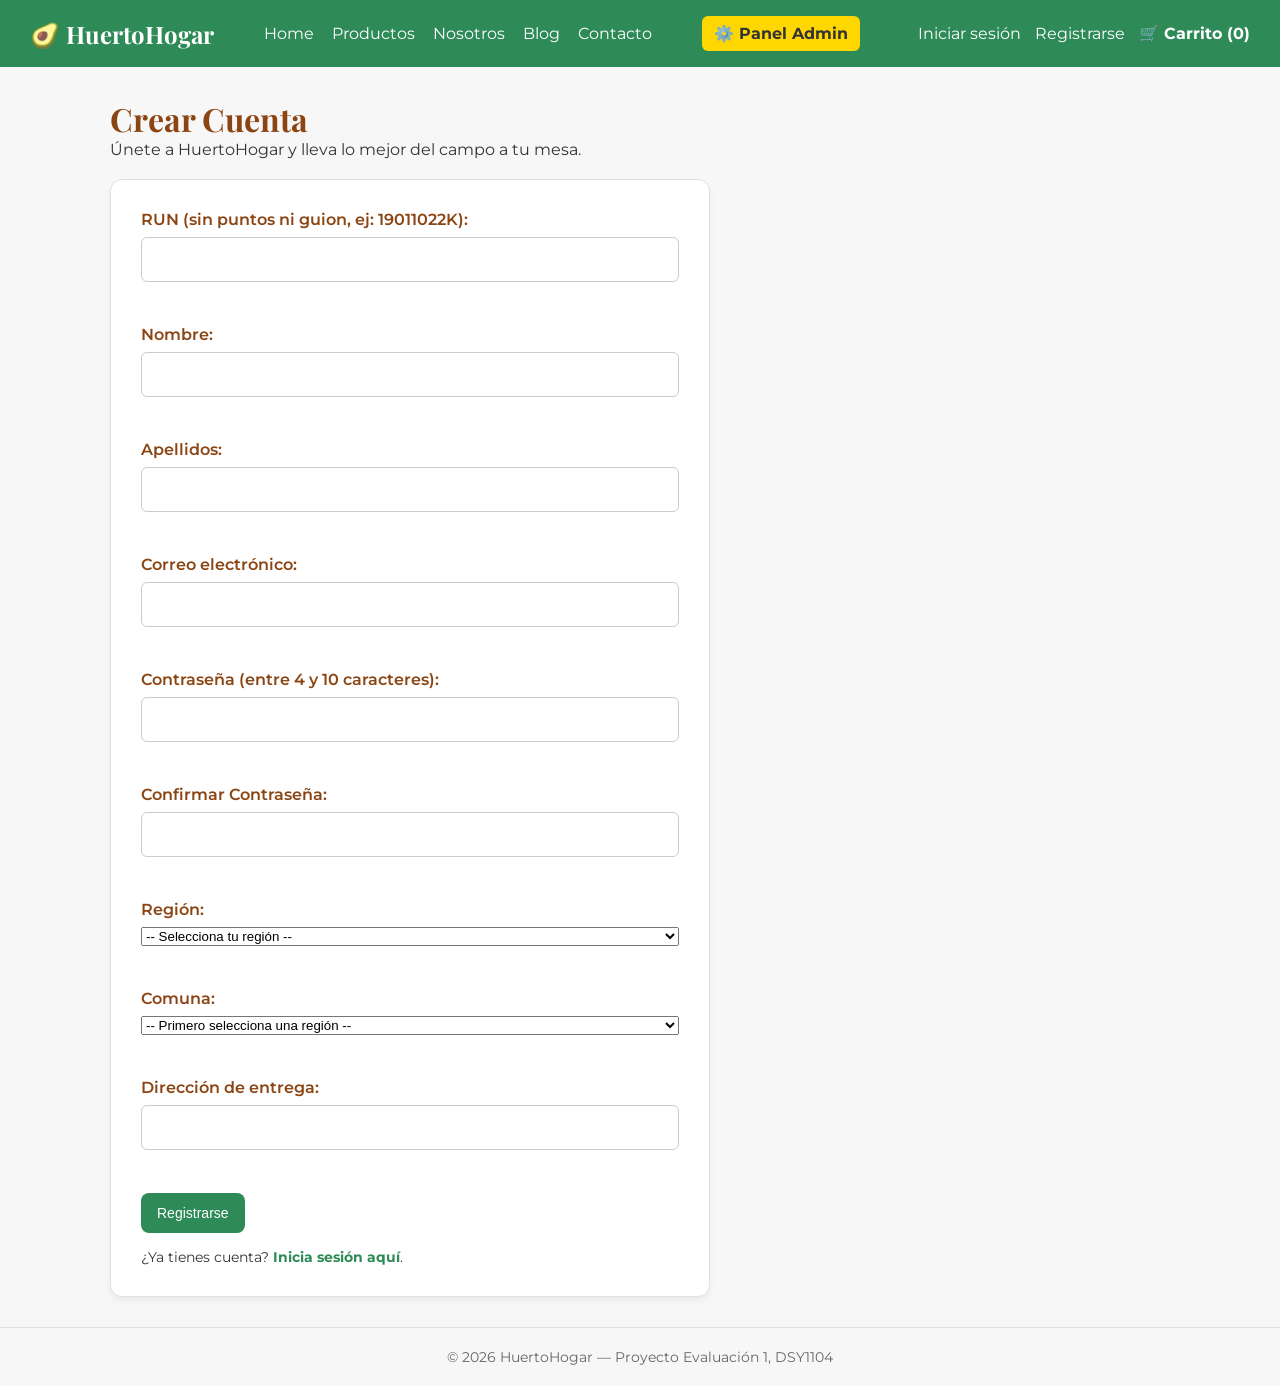
<file: registro.html>
<!DOCTYPE html>
<html lang="es">
<head>
    <meta charset="UTF-8">
    <meta name="viewport" content="width=device-width, initial-scale=1.0">
    <title>HuertoHogar - Registro de usuario</title>
    <link rel="preconnect" href="https://fonts.googleapis.com">
    <link href="https://fonts.googleapis.com/css2?family=Playfair+Display:wght@600;700&family=Montserrat:wght@400;600&display=swap" rel="stylesheet">
    <link rel="stylesheet" href="css/style.css">
</head>
<body>

    <header class="principal">
        <a href="index.html" class="logo">🥑 HuertoHogar</a>

        <nav class="menu">
            <a href="index.html">Home</a>
            <a href="productos.html">Productos</a>
            <a href="nosotros.html">Nosotros</a>
            <a href="blog.html">Blog</a>
            <a href="contacto.html">Contacto</a>
        </nav>

        <div class="acciones-header">
            <!-- Botón directo al Panel Admin (Visible para la presentación) -->
            <a href="admin/productos.html" style="background-color: #FFD700; color: #333; padding: 8px 12px; border-radius: 6px; font-weight: bold; margin-right: 15px; text-decoration: none;">⚙️ Panel Admin</a>

            <!-- Saludo al usuario -->
            <span id="usuario-nav" style="color: white; font-weight: bold; margin-right: 15px;"></span>
            <a href="login.html" id="link-login">Iniciar sesión</a>
            <a href="registro.html" id="link-registro">Registrarse</a>
            <a href="#" id="link-logout" style="display: none;" onclick="cerrarSesion()">Cerrar sesión</a>
            <a href="carrito.html" class="carrito-boton" id="contador-carrito">🛒 Carrito (0)</a>
        </div>
    </header>

   <main>
        <h1>Crear Cuenta</h1>
        <p>Únete a HuertoHogar y lleva lo mejor del campo a tu mesa.</p>

        <form id="form-registro" class="formulario">
            <div class="grupo-form">
                <label for="run-reg">RUN (sin puntos ni guion, ej: 19011022K):</label>
                <input type="text" id="run-reg" name="run">
                <span id="error-run-reg" class="mensaje-error"></span>
            </div>

            <div class="grupo-form">
                <label for="nombre-reg">Nombre:</label>
                <input type="text" id="nombre-reg" name="nombre">
                <span id="error-nombre-reg" class="mensaje-error"></span>
            </div>

            <div class="grupo-form">
                <label for="apellidos-reg">Apellidos:</label>
                <input type="text" id="apellidos-reg" name="apellidos">
                <span id="error-apellidos-reg" class="mensaje-error"></span>
            </div>

            <div class="grupo-form">
                <label for="correo-reg">Correo electrónico:</label>
                <input type="email" id="correo-reg" name="correo">
                <span id="error-correo-reg" class="mensaje-error"></span>
            </div>

            <div class="grupo-form">
                <label for="pass-reg">Contraseña (entre 4 y 10 caracteres):</label>
                <input type="password" id="pass-reg" name="password">
                <span id="error-pass-reg" class="mensaje-error"></span>
            </div>

            <div class="grupo-form">
                <label for="pass-conf">Confirmar Contraseña:</label>
                <input type="password" id="pass-conf" name="confirmar">
                <span id="error-pass-conf" class="mensaje-error"></span>
            </div>

            <div class="grupo-form">
                <label for="region-reg">Región:</label>
                <select id="region-reg" name="region">
                    <option value="">-- Selecciona tu región --</option>
                </select>
                <span id="error-region-reg" class="mensaje-error"></span>
            </div>

            <div class="grupo-form">
                <label for="comuna-reg">Comuna:</label>
                <select id="comuna-reg" name="comuna">
                    <option value="">-- Primero selecciona una región --</option>
                </select>
                <span id="error-comuna-reg" class="mensaje-error"></span>
            </div>

            <div class="grupo-form">
                <label for="direccion-reg">Dirección de entrega:</label>
                <input type="text" id="direccion-reg" name="direccion">
                <span id="error-direccion-reg" class="mensaje-error"></span>
            </div>

            <button type="submit" class="boton">Registrarse</button>
            <p style="margin-top: 15px; font-size: 14px;">¿Ya tienes cuenta? <a href="login.html" style="font-weight: bold;">Inicia sesión aquí</a>.</p>
        </form>
    </main>

    <footer class="principal">
        <p>&copy; 2026 HuertoHogar — Proyecto Evaluación 1, DSY1104</p>
    </footer>

    <script src="js/comun.js"></script>
    <script src="js/registro.js"></script>

</body>
</html>
</file>
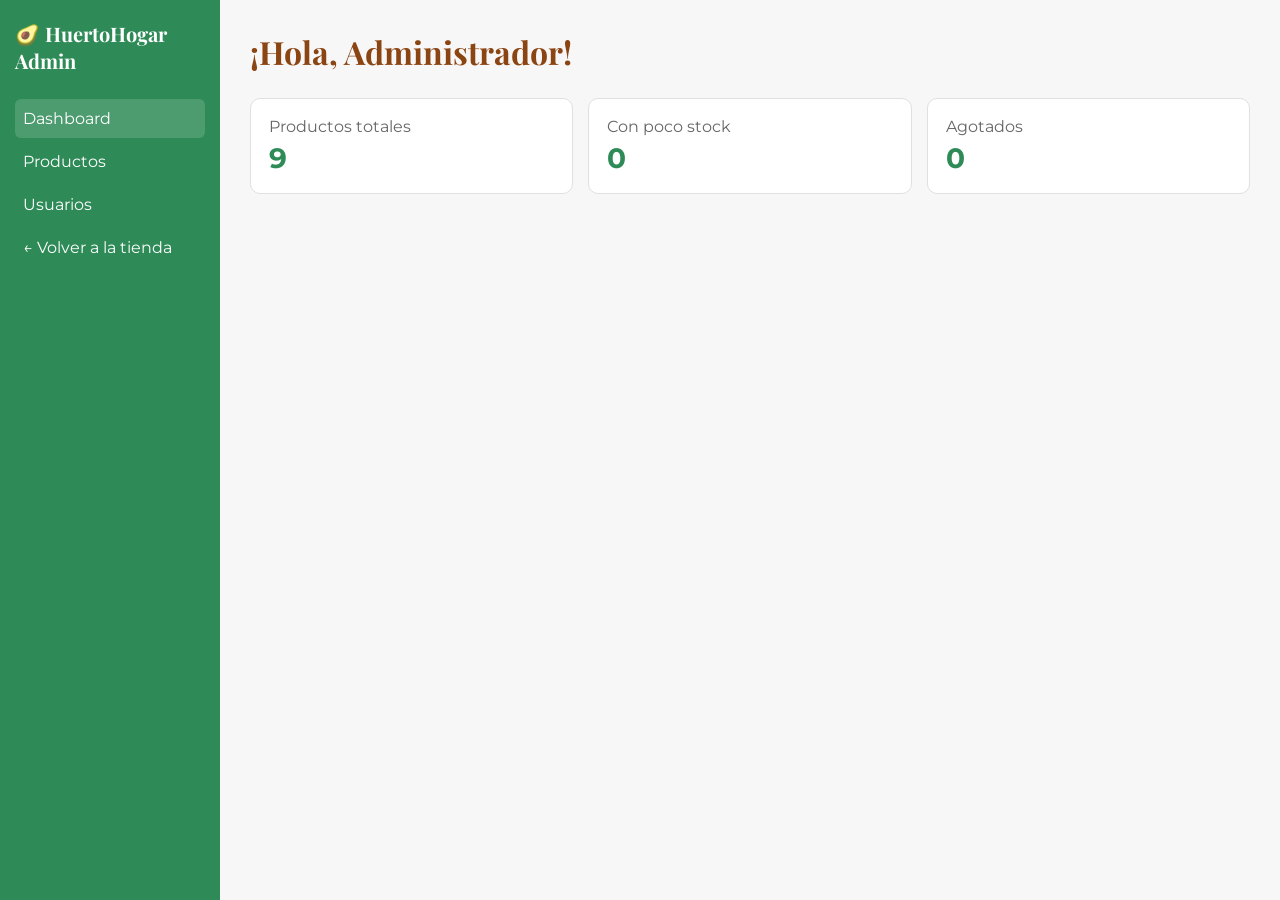
<file: admin/home.html>
<!DOCTYPE html>
<html lang="es">
<head>
    <meta charset="UTF-8">
    <meta name="viewport" content="width=device-width, initial-scale=1.0">
    <title>HuertoHogar Admin - Home</title>
    <link rel="preconnect" href="https://fonts.googleapis.com">
    <link href="https://fonts.googleapis.com/css2?family=Playfair+Display:wght@600;700&family=Montserrat:wght@400;600&display=swap" rel="stylesheet">
    <link rel="stylesheet" href="../css/style.css">
    <link rel="stylesheet" href="../css/admin.css">
</head>
<body>

    <div class="admin-layout">
        <aside class="admin-menu">
            <a href="home.html" class="logo-admin">🥑 HuertoHogar Admin</a>
            <nav>
                <a href="home.html" class="activo">Dashboard</a>
                <a href="productos.html">Productos</a>
                <a href="usuarios.html">Usuarios</a>
                <a href="../index.html">&larr; Volver a la tienda</a>
            </nav>
        </aside>

        <main class="admin-contenido">
            <div class="admin-topbar">
                <h1>¡Hola, Administrador!</h1>
            </div>

            <section style="display:grid; grid-template-columns:repeat(auto-fit, minmax(180px,1fr)); gap:15px;">
                <div class="tarjeta-resumen">
                    <span style="color:#666666;">Productos totales</span>
                    <p class="numero" id="total-productos">0</p>
                </div>
                <div class="tarjeta-resumen">
                    <span style="color:#666666;">Con poco stock</span>
                    <p class="numero" id="total-poco-stock">0</p>
                </div>
                <div class="tarjeta-resumen">
                    <span style="color:#666666;">Agotados</span>
                    <p class="numero" id="total-agotados">0</p>
                </div>
            </section>
        </main>
    </div>

    <script src="../js/producto.js"></script>
    <script>
        document.getElementById("total-productos").textContent = productos.length;

        let pocoStock = 0;
        let agotados = 0;

        for (let i = 0; i < productos.length; i++) {
            if (productos[i].stock === 0) {
                agotados++;
            } else if (tienePocoStock(productos[i])) {
                pocoStock++;
            }
        }

        document.getElementById("total-poco-stock").textContent = pocoStock;
        document.getElementById("total-agotados").textContent = agotados;
    </script>

</body>
</html>
</file>
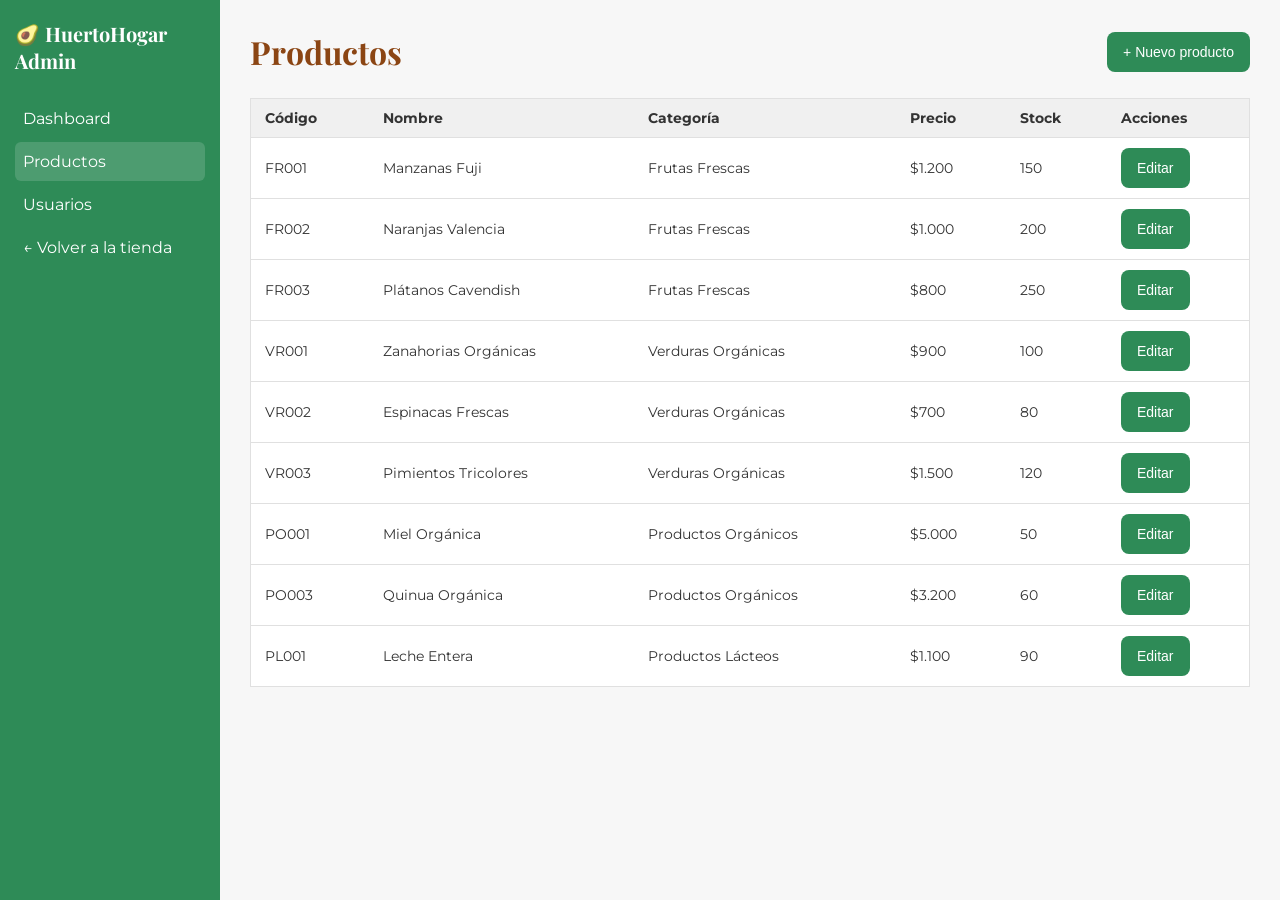
<file: admin/productos.html>
<!DOCTYPE html>
<html lang="es">
<head>
    <meta charset="UTF-8">
    <meta name="viewport" content="width=device-width, initial-scale=1.0">
    <title>HuertoHogar Admin - Productos</title>
    <link rel="preconnect" href="https://fonts.googleapis.com">
    <link href="https://fonts.googleapis.com/css2?family=Playfair+Display:wght@600;700&family=Montserrat:wght@400;600&display=swap" rel="stylesheet">
    <link rel="stylesheet" href="../css/style.css">
    <link rel="stylesheet" href="../css/admin.css">
</head>
<body>

    <div class="admin-layout">
        <aside class="admin-menu">
            <a href="home.html" class="logo-admin">🥑 HuertoHogar Admin</a>
            <nav>
                <a href="home.html">Dashboard</a>
                <a href="productos.html" class="activo">Productos</a>
                <a href="usuarios.html">Usuarios</a>
                <a href="../index.html">&larr; Volver a la tienda</a>
            </nav>
        </aside>

        <main class="admin-contenido">
            <div class="admin-topbar">
                <h1>Productos</h1>
                <button type="button" id="btn-nuevo-producto" class="boton">+ Nuevo producto</button>
            </div>

            <table class="tabla-admin">
                <thead>
                    <tr>
                        <th>Código</th>
                        <th>Nombre</th>
                        <th>Categoría</th>
                        <th>Precio</th>
                        <th>Stock</th>
                        <th>Acciones</th>
                    </tr>
                </thead>
                <tbody id="tabla-productos-admin">
                    <!-- El JS dibuja aquí las filas -->
                </tbody>
            </table>
        </main>
    </div>

    <div id="modal-producto" class="modal" hidden>
        <div class="modal-contenido" role="dialog" aria-modal="true" aria-labelledby="titulo-modal-producto">
            <div class="modal-cabecera">
                <h2 id="titulo-modal-producto">Nuevo producto</h2>
                <button type="button" id="btn-cerrar-modal" class="modal-cerrar" aria-label="Cerrar">&times;</button>
            </div>
            <form id="form-modal-producto" class="formulario">
                <div class="grupo-form">
                    <label for="modal-codigo">Código:</label>
                    <input type="text" id="modal-codigo" required>
                    <span id="error-modal-codigo" class="mensaje-error"></span>
                </div>
                <div class="grupo-form">
                    <label for="modal-nombre">Nombre:</label>
                    <input type="text" id="modal-nombre" maxlength="100" required>
                    <span id="error-modal-nombre" class="mensaje-error"></span>
                </div>
                <div class="grupo-form">
                    <label for="modal-categoria">Categoría:</label>
                    <select id="modal-categoria" required>
                        <option value="">-- Selecciona --</option>
                        <option>Frutas Frescas</option>
                        <option>Verduras Orgánicas</option>
                        <option>Productos Orgánicos</option>
                        <option>Productos Lácteos</option>
                    </select>
                    <span id="error-modal-categoria" class="mensaje-error"></span>
                </div>
                <div class="grupo-form">
                    <label for="modal-precio">Precio:</label>
                    <input type="number" id="modal-precio" min="0" step="0.01" required>
                    <span id="error-modal-precio" class="mensaje-error"></span>
                </div>
                <div class="grupo-form">
                    <label for="modal-stock">Stock:</label>
                    <input type="number" id="modal-stock" min="0" step="1" required>
                    <span id="error-modal-stock" class="mensaje-error"></span>
                </div>
                <div class="modal-acciones">
                    <button type="button" id="btn-cancelar-modal" class="boton boton-secundario">Cancelar</button>
                    <button type="submit" id="btn-guardar-producto" class="boton">Crear producto</button>
                </div>
            </form>
        </div>
    </div>

    <script src="../js/producto.js"></script>
    <script src="../js/admin-productos.js"></script>

</body>
</html>
</file>
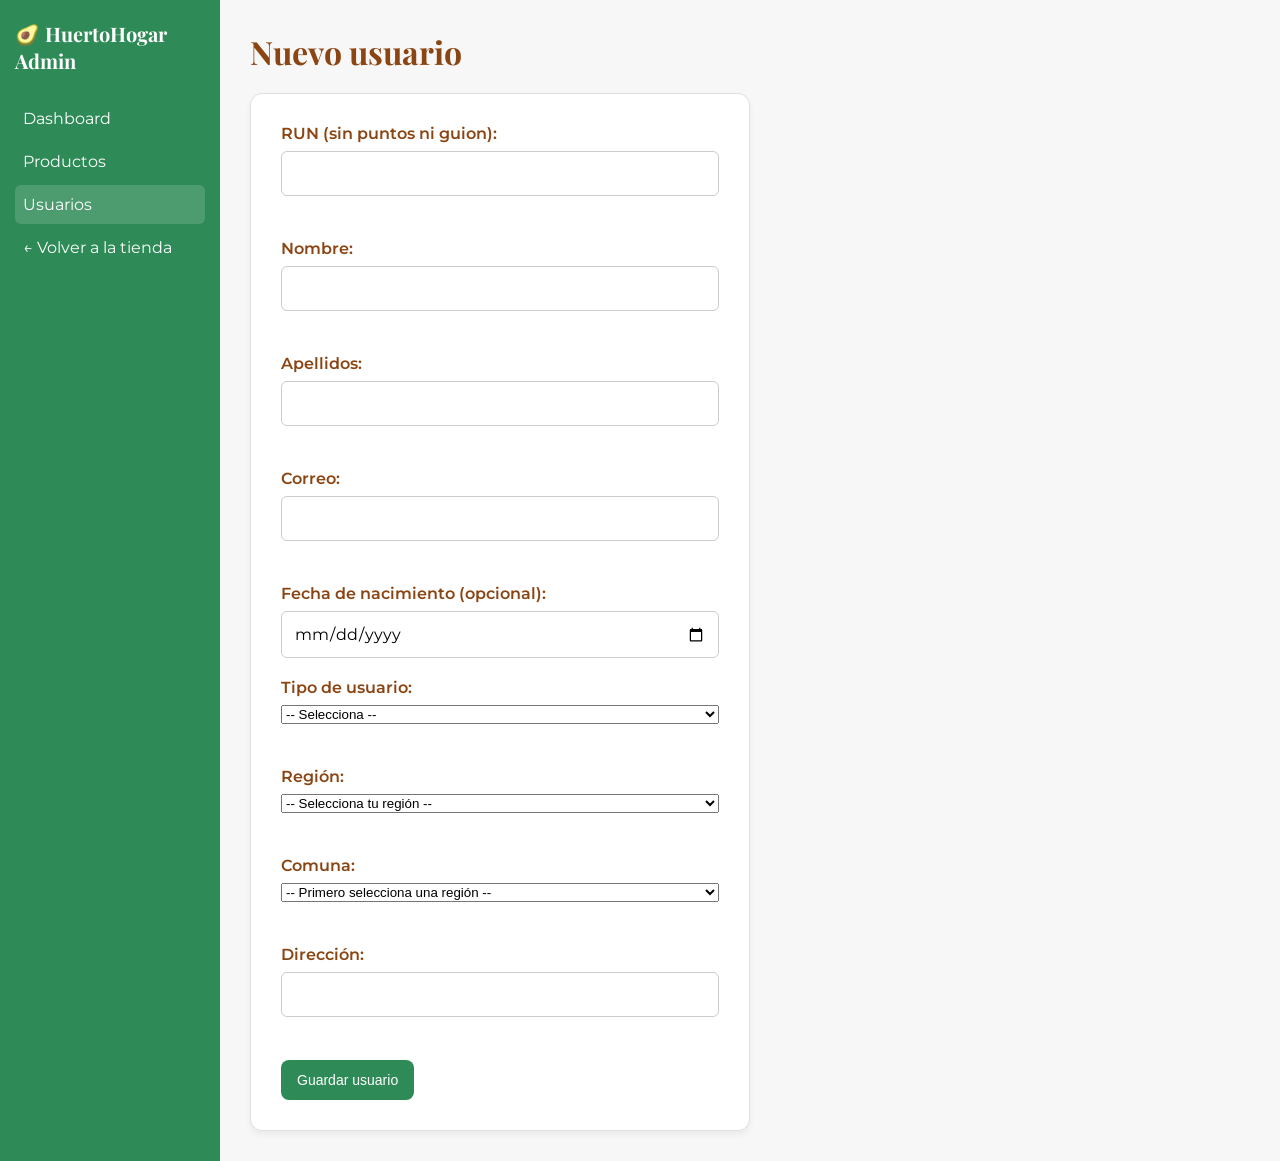
<file: admin/usuario-form.html>
<!DOCTYPE html>
<html lang="es">
<head>
    <meta charset="UTF-8">
    <meta name="viewport" content="width=device-width, initial-scale=1.0">
    <title>HuertoHogar Admin - Nuevo/Editar usuario</title>
    <link rel="preconnect" href="https://fonts.googleapis.com">
    <link href="https://fonts.googleapis.com/css2?family=Playfair+Display:wght@600;700&family=Montserrat:wght@400;600&display=swap" rel="stylesheet">
    <link rel="stylesheet" href="../css/style.css">
    <link rel="stylesheet" href="../css/admin.css">
</head>
<body>

    <div class="admin-layout">
        <aside class="admin-menu">
            <a href="home.html" class="logo-admin">🥑 HuertoHogar Admin</a>
            <nav>
                <a href="home.html">Dashboard</a>
                <a href="productos.html">Productos</a>
                <a href="usuarios.html" class="activo">Usuarios</a>
                <a href="../index.html">&larr; Volver a la tienda</a>
            </nav>
        </aside>

        <main class="admin-contenido">
            <h1>Nuevo usuario</h1>

            <form id="form-usuario" class="formulario" style="max-width:500px;">
                <div class="grupo-form">
                    <label for="run-usr">RUN (sin puntos ni guion):</label>
                    <input type="text" id="run-usr" name="run">
                    <span id="error-run-usr" class="mensaje-error"></span>
                </div>

                <div class="grupo-form">
                    <label for="nombre-usr">Nombre:</label>
                    <input type="text" id="nombre-usr" name="nombre">
                    <span id="error-nombre-usr" class="mensaje-error"></span>
                </div>

                <div class="grupo-form">
                    <label for="apellidos-usr">Apellidos:</label>
                    <input type="text" id="apellidos-usr" name="apellidos">
                    <span id="error-apellidos-usr" class="mensaje-error"></span>
                </div>

                <div class="grupo-form">
                    <label for="correo-usr">Correo:</label>
                    <input type="email" id="correo-usr" name="correo">
                    <span id="error-correo-usr" class="mensaje-error"></span>
                </div>

                <div class="grupo-form">
                    <label for="fecha-nac-usr">Fecha de nacimiento (opcional):</label>
                    <input type="date" id="fecha-nac-usr" name="fechaNacimiento">
                </div>

                <div class="grupo-form">
                    <label for="tipo-usr">Tipo de usuario:</label>
                    <select id="tipo-usr" name="tipoUsuario">
                        <option value="">-- Selecciona --</option>
                        <option>Administrador</option>
                        <option>Vendedor</option>
                        <option>Cliente</option>
                    </select>
                    <span id="error-tipo-usr" class="mensaje-error"></span>
                </div>

                <div class="grupo-form">
                    <label for="region-usr">Región:</label>
                    <select id="region-usr" name="region">
                        <option value="">-- Selecciona tu región --</option>
                    </select>
                    <span id="error-region-usr" class="mensaje-error"></span>
                </div>

                <div class="grupo-form">
                    <label for="comuna-usr">Comuna:</label>
                    <select id="comuna-usr" name="comuna">
                        <option value="">-- Primero selecciona una región --</option>
                    </select>
                    <span id="error-comuna-usr" class="mensaje-error"></span>
                </div>

                <div class="grupo-form">
                    <label for="direccion-usr">Dirección:</label>
                    <input type="text" id="direccion-usr" name="direccion">
                    <span id="error-direccion-usr" class="mensaje-error"></span>
                </div>

                <button type="submit" class="boton">Guardar usuario</button>
                <p id="mensaje-exito-usr" style="display:none; color:#2E8B57; font-weight:bold; margin-top:10px;">✅ Usuario guardado (simulado, sin backend).</p>
            </form>
        </main>
    </div>

    <script src="../js/usuario-form.js"></script>

</body>
</html>
</file>
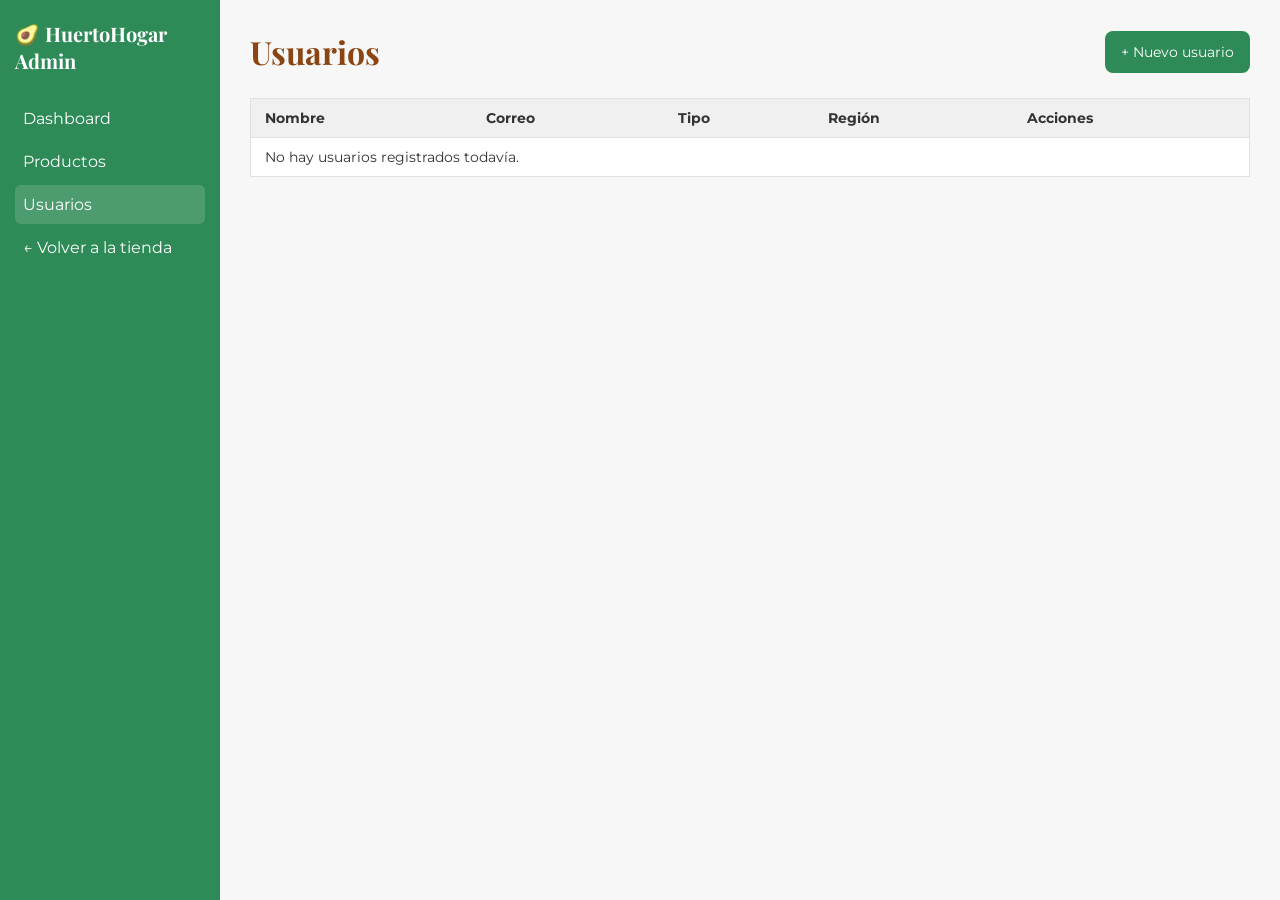
<file: admin/usuarios.html>
<!DOCTYPE html>
<html lang="es">
<head>
    <meta charset="UTF-8">
    <meta name="viewport" content="width=device-width, initial-scale=1.0">
    <title>HuertoHogar Admin - Usuarios</title>
    <link rel="preconnect" href="https://fonts.googleapis.com">
    <link href="https://fonts.googleapis.com/css2?family=Playfair+Display:wght@600;700&family=Montserrat:wght@400;600&display=swap" rel="stylesheet">
    <link rel="stylesheet" href="../css/style.css">
    <link rel="stylesheet" href="../css/admin.css">
</head>
<body>

    <div class="admin-layout">
        <aside class="admin-menu">
            <a href="home.html" class="logo-admin">🥑 HuertoHogar Admin</a>
            <nav>
                <a href="home.html">Dashboard</a>
                <a href="productos.html">Productos</a>
                <a href="usuarios.html" class="activo">Usuarios</a>
                <a href="../index.html">&larr; Volver a la tienda</a>
            </nav>
        </aside>

        <main class="admin-contenido">
            <div class="admin-topbar">
                <h1>Usuarios</h1>
                <a href="usuario-form.html" class="boton">+ Nuevo usuario</a>
            </div>

            <table class="tabla-admin">
                <thead>
                    <tr>
                        <th>Nombre</th>
                        <th>Correo</th>
                        <th>Tipo</th>
                        <th>Región</th>
                        <th>Acciones</th>
                    </tr>
                </thead>
                <tbody id="tabla-usuarios-admin">
                    <!-- La cuenta registrada en localStorage aparece aquí (si existe) -->
                </tbody>
            </table>
        </main>
    </div>

    <script>
        const cuentaStr = localStorage.getItem("huertohogar_cuenta");
        const cuerpoTabla = document.getElementById("tabla-usuarios-admin");

        if (cuentaStr === null) {
            cuerpoTabla.innerHTML = "<tr><td colspan='5'>No hay usuarios registrados todavía.</td></tr>";
        } else {
            const cuenta = JSON.parse(cuentaStr);
            cuerpoTabla.innerHTML =
                "<tr>" +
                "<td>" + cuenta.nombre + " " + (cuenta.apellidos || "") + "</td>" +
                "<td>" + cuenta.correo + "</td>" +
                "<td>Cliente</td>" +
                "<td>" + (cuenta.region || "-") + "</td>" +
                "<td><a href='usuario-form.html' class='boton'>Editar</a></td>" +
                "</tr>";
        }
    </script>

</body>
</html>
</file>
<file: css/style.css>
@import url('https://fonts.googleapis.com/css2?family=Montserrat:wght@400;600&family=Playfair+Display:wght@700&display=swap');

/* 2. Variables de colores oficiales de la marca */
:root {
    --blanco-suave: #F7F7F7;
    --verde-esmeralda: #2E8B57;
    --amarillo-mostaza: #FFD700;
    --marron-claro: #8B4513;
    --gris-oscuro: #333333;
    --gris-medio: #666666;
}

.hero-image {
     flex: 1;
    min-width: 260px;
    height: 300px;
    overflow: hidden;
}

.hero-image img {
    width: 100%;
    height: 100%;
    object-fit: cover;
}

/* 3. Reseteo básico */
* {
    margin: 0;
    padding: 0;
    box-sizing: border-box;
}

body {
    background-color: var(--blanco-suave);
    color: var(--gris-oscuro);
    font-family: 'Montserrat', Arial, sans-serif;
}

/* 4. Tipografía exclusiva para los encabezados */
h1, h2, h3, h4, h5, h6 {
    font-family: 'Playfair Display', Georgia, serif;
    color: var(--marron-claro);
}

a {
    color: var(--verde-esmeralda);
    text-decoration: none;
}

a:hover {
    text-decoration: underline;
}

img {
    max-width: 100%;
    display: block;
}

/* ... de aquí en adelante dejas todo tu código de header.principal, main, etc. tal cual lo tienes ... */

/* ---------- Encabezado y navegación ---------- */
header.principal {
    display: flex;
    align-items: center;
    justify-content: space-between;
    flex-wrap: wrap;
    gap: 12px;
    padding: 16px 30px;
    background-color: var(--verde-esmeralda);
}

header.principal .logo {
    font-family: 'Playfair Display', Georgia, serif;
    font-size: 24px;
    font-weight: bold;
    color: white;
}

header.principal .logo:hover {
    text-decoration: none;
}

nav.menu {
    display: flex;
    gap: 18px;
    flex-wrap: wrap;
}

nav.menu a {
    color: white;
}

nav.menu a:hover {
    text-decoration: underline;
}

.acciones-header {
    display: flex;
    align-items: center;
    gap: 14px;
}

.acciones-header a {
    color: white;
}

.carrito-boton {
    font-weight: bold;
}

/* ---------- Contenido principal ---------- */
main {
    max-width: 1100px;
    margin: 0 auto;
    padding: 30px 20px;
}

/* Sección hero de la página principal */
.hero {
    display: flex;
    flex-wrap: wrap;
    align-items: center;
    gap: 30px;
    background-color: #FFFFFF;
    border: 1px solid #e0e0e0;
    border-radius: 12px;
    padding: 30px;
    margin-bottom: 30px;
}

.hero-texto {
    flex: 1;
    min-width: 260px;
}

.hero-texto h1 {
    font-size: 32px;
    margin-top: 0;
}

.hero-texto p {
    color: var(--gris-medio);
    font-size: 14px;
}

/* Sección hero de la página principal */
.hero-imagen {
    flex: 1;
    min-width: 260px;
    display: flex;
    align-items: center;
    justify-content: center;
    /* Eliminamos el background gris y el border dashed */
}

/* Le damos estilo profesional a la imagen que pongas adentro */
.hero-imagen img {
    width: 100%;
    max-height: 280px;
    object-fit: contain; /* Ajusta la imagen sin deformarla */
    filter: drop-shadow(0px 10px 15px rgba(0,0,0,0.15)); /* Sombra elegante */
}

/* ---------- Botones ---------- */
.boton {
    display: inline-block;
    padding: 12px 16px;
    border: none;
    border-radius: 8px;
    background-color: var(--verde-esmeralda);
    color: #FFFFFF;
    font-size: 14px;
    cursor: pointer;
}

.boton:hover {
    background-color: #256e46;
    text-decoration: none;
}

.boton-oferta {
    background-color: var(--amarillo-mostaza);
    color: var(--gris-oscuro);
}

.boton-oferta:hover {
    background-color: #e6c200;
}


.grid-productos {
    display: grid;
    grid-template-columns: repeat(auto-fill, minmax(210px, 1fr));
    gap: 20px;
    margin-top: 20px;
}

.tarjeta-producto {
    background-color: #FFFFFF;
    border: 1px solid #e0e0e0;
    border-radius: 12px;
    overflow: hidden;
}

.tarjeta-producto .imagen {
    background-color: var(--blanco-suave);
    aspect-ratio: 1 / 1;
}

.tarjeta-producto .imagen img {
    width: 100%;
    height: 100%;
    object-fit: cover;
}


.tarjeta-producto .precio {
    color: var(--verde-esmeralda);
    font-weight: bold;
    font-size: 15px;
}

/* ---------- Pie de página ---------- */
footer.principal {
    border-top: 1px solid #e0e0e0;
    padding: 20px 30px;
    text-align: center;
    color: var(--gris-medio);
    font-size: 14px;
}


@media (max-width: 700px) {
    header.principal {
        flex-direction: column;
        align-items: flex-start;
    }
}

.tarjeta-producto .info {
    padding: 15px;
    display: flex;
    flex-direction: column;
    gap: 8px;
}

.filtros-categoria {
    display: flex;
    flex-wrap: wrap;
    gap: 10px;
    margin: 15px 0 20px;
}

.filtro-categoria.activo {
    background-color: #8B4513;
}

.tarjeta-producto .boton + .boton,
.tarjeta-producto button + button {
    margin-top: 10px;
}

.fila-carrito {
    display: grid;
    grid-template-columns: 1fr auto auto auto;
    gap: 15px;
    align-items: center;
    background-color: white;
    border: 1px solid #e0e0e0;
    border-radius: 8px;
    padding: 14px 18px;
    margin-bottom: 12px;
}

.precio-unitario {
    color: #666666;
    font-size: 14px;
}

.control-cantidad {
    display: flex;
    align-items: center;
    gap: 8px;
}

.boton-cantidad {
    padding: 6px 12px;
    font-size: 16px;
}

.cantidad-numero {
    min-width: 20px;
    text-align: center;
    font-weight: bold;
}

.boton-quitar {
    background-color: #b3261e;
}

.boton-quitar:hover {
    background-color: #8f1e17;
}

/* ---------- Formularios ---------- */
.formulario {
    max-width: 600px;
    background-color: white;
    padding: 30px;
    border-radius: 12px;
    border: 1px solid #e0e0e0;
    box-shadow: 0 4px 6px rgba(0,0,0,0.05);
    margin-top: 20px;
}

.grupo-form {
    margin-bottom: 20px;
    display: flex;
    flex-direction: column;
}

.grupo-form label {
    font-weight: 600;
    margin-bottom: 8px;
    color: var(--marron-claro);
}

.grupo-form input,
.grupo-form textarea {
    padding: 12px;
    border: 1px solid #ccc;
    border-radius: 6px;
    font-family: 'Montserrat', sans-serif;
    font-size: 16px;
}

.grupo-form input:focus,
.grupo-form textarea:focus {
    outline: none;
    border-color: var(--verde-esmeralda);
}

.mensaje-error {
    color: #b3261e; /* Rojo de error */
    font-size: 13px;
    margin-top: 5px;
    min-height: 18px; /* Evita que el formulario salte cuando aparece el error */
}
</file>
<file: css/admin.css>
.admin-layout {
    display: flex;
    min-height: 100vh;
}

.admin-menu {
    width: 220px;
    background-color: #2E8B57;
    padding: 20px 15px;
    flex-shrink: 0;
}

.admin-menu .logo-admin {
    color: white;
    font-family: 'Playfair Display', Georgia, serif;
    font-size: 20px;
    font-weight: bold;
    display: block;
    margin-bottom: 25px;
}

.admin-menu nav a {
    display: block;
    color: white;
    padding: 10px 8px;
    border-radius: 6px;
    margin-bottom: 4px;
}

.admin-menu nav a:hover,
.admin-menu nav a.activo {
    background-color: rgba(255, 255, 255, 0.15);
    text-decoration: none;
}

.admin-contenido {
    flex: 1;
    padding: 30px;
    background-color: #F7F7F7;
}

.admin-topbar {
    display: flex;
    justify-content: space-between;
    align-items: center;
    margin-bottom: 25px;
}

.tarjeta-resumen {
    background-color: white;
    border: 1px solid #e0e0e0;
    border-radius: 10px;
    padding: 18px;
}

.tarjeta-resumen .numero {
    font-size: 28px;
    font-weight: bold;
    color: #2E8B57;
    margin: 5px 0 0;
}

.tabla-admin {
    width: 100%;
    border-collapse: collapse;
    background-color: white;
    border: 1px solid #e0e0e0;
}

.tabla-admin th,
.tabla-admin td {
    text-align: left;
    padding: 10px 14px;
    border-bottom: 1px solid #e0e0e0;
    font-size: 14px;
}

.tabla-admin th {
    background-color: #f0f0f0;
    color: #333333;
}

.modal {
    position: fixed;
    inset: 0;
    z-index: 10;
    display: flex;
    align-items: center;
    justify-content: center;
    padding: 20px;
    background-color: rgba(0, 0, 0, 0.45);
}

.modal[hidden] {
    display: none;
}

.modal-contenido {
    width: min(100%, 520px);
    max-height: 90vh;
    overflow-y: auto;
    padding: 24px;
    background-color: #FFFFFF;
    border-radius: 10px;
    box-shadow: 0 8px 30px rgba(0, 0, 0, 0.2);
}

.modal-cabecera,
.modal-acciones {
    display: flex;
    align-items: center;
    justify-content: space-between;
    gap: 12px;
}

.modal-cabecera {
    margin-bottom: 20px;
}

.modal-cabecera h2 {
    margin: 0;
}

.modal-cerrar {
    border: 0;
    background: transparent;
    color: #666666;
    font-size: 28px;
    line-height: 1;
    cursor: pointer;
}

.modal-acciones {
    justify-content: flex-end;
    margin-top: 22px;
}

.boton-secundario {
    background-color: #666666;
}

@media (max-width: 700px) {
    .admin-layout {
        flex-direction: column;
    }
    .admin-menu {
        width: 100%;
    }
}
</file>
